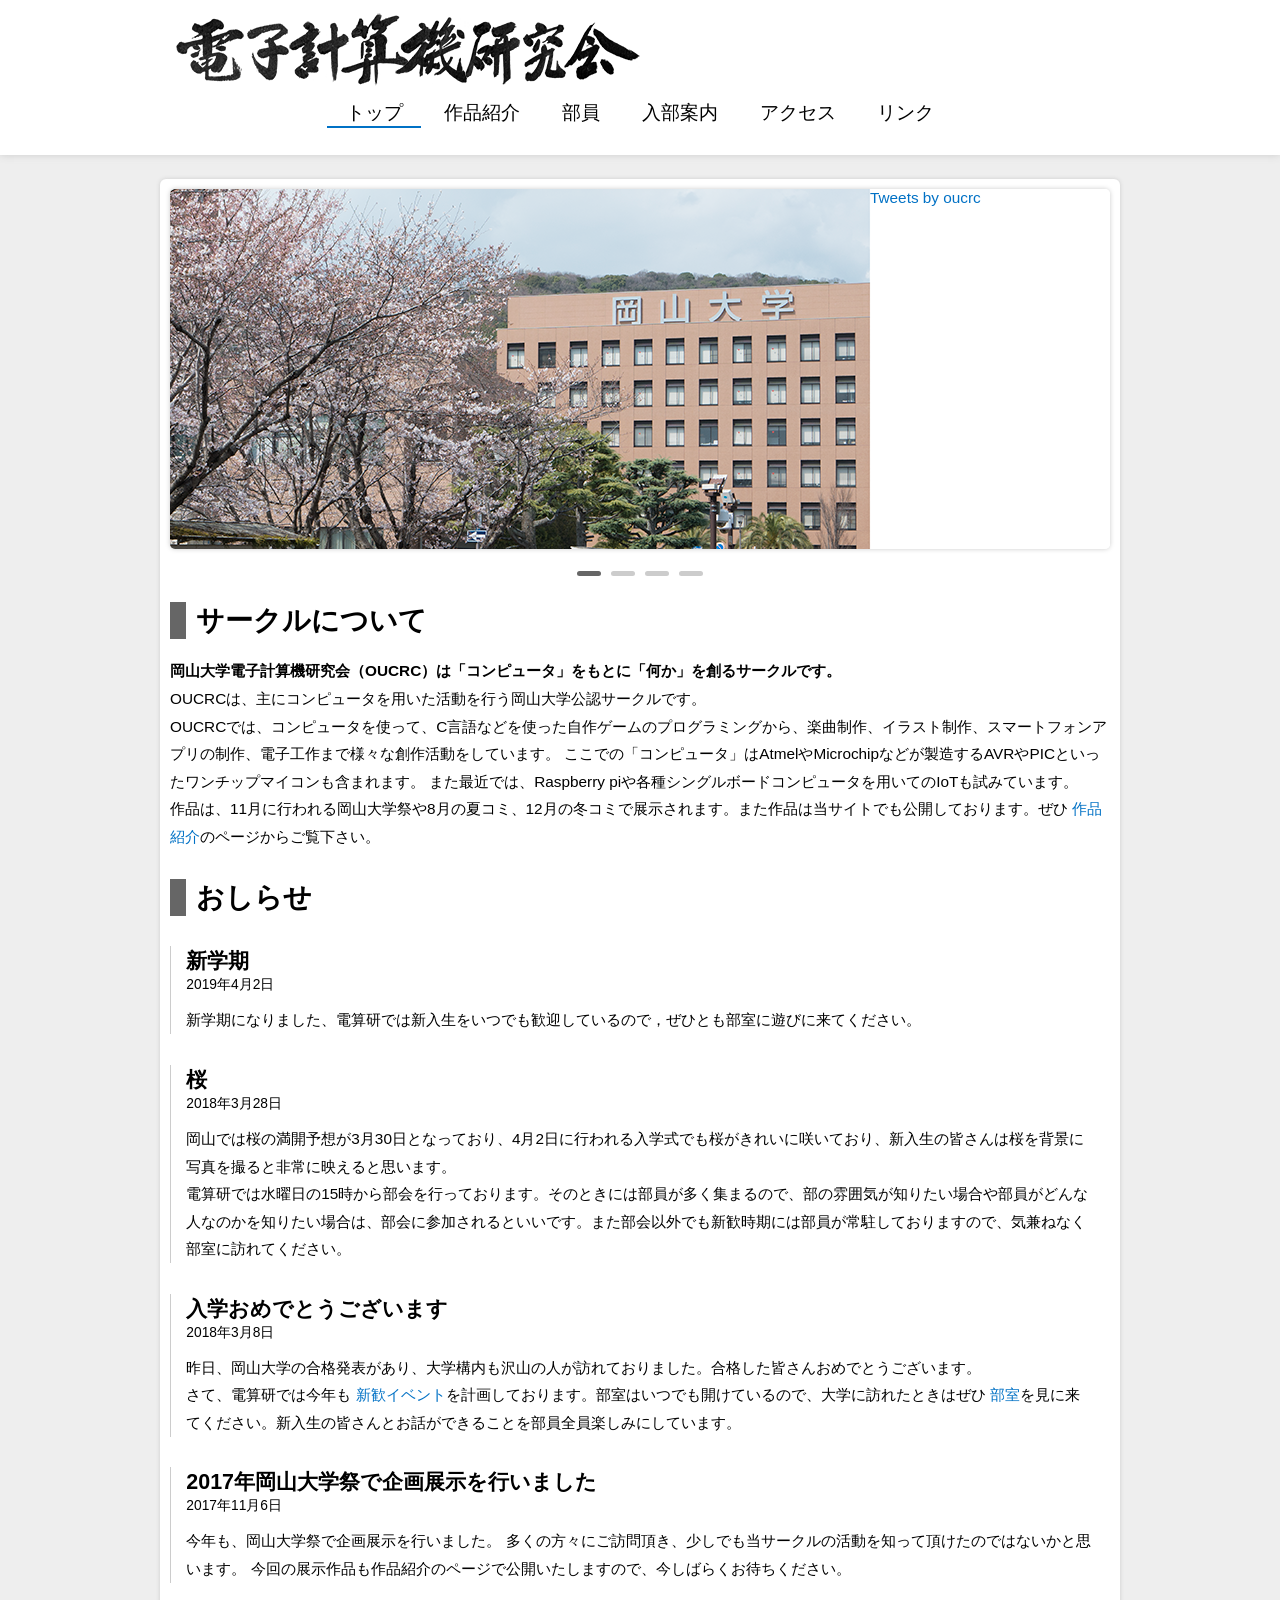
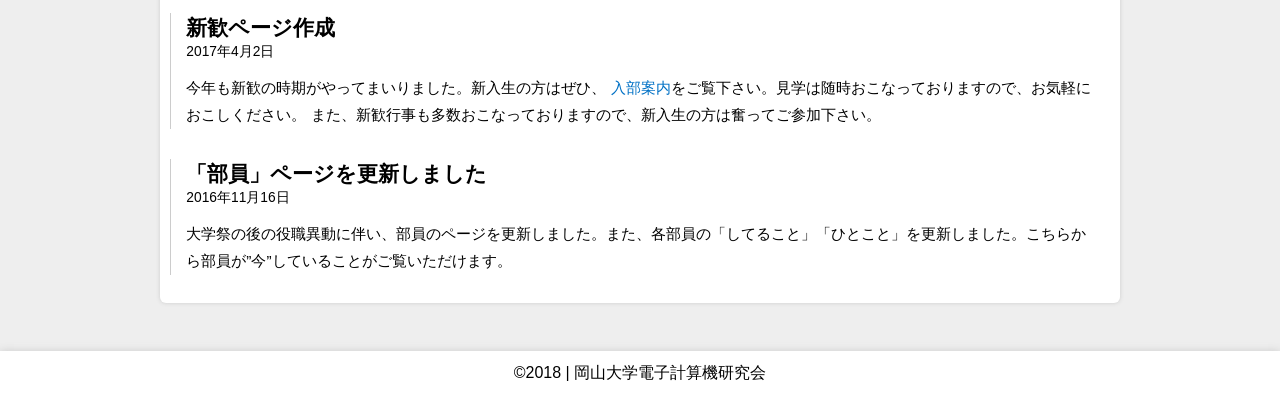
<file: index.html>
<!DOCTYPE html>
<html lang="ja">

<head>
    <title>OUCRC</title>
    <meta charset="utf-8">
    <meta http-equiv="X-UA-Compatible" content="IE=edge,chrome=1">
    <meta name="description" content="岡山大学電子計算機研究会">
    <meta name="keywords" content="OUCRC,電子計算機研究会,岡山大学">
    <!-- Load CSS -->
    <link href="css/normalize.css" rel="stylesheet">
    <link href="css/master.css" rel="stylesheet">
    <link href="css/jquery.bxslider.css" rel="stylesheet">
    <!-- <link href="css/colorbox.css" rel="stylesheet"> -->
    <link href="css/gridsystem.css" rel="stylesheet">
</head>

<body>
    <header class="topmenu clearfix">
        <div class="topnav">
            <div class="circle_logo1">
                <a href="http://oucrc.net">
                    <img src="./img/oucrc_logo2.png" />
                </a>
            </div>
        </div>
        <nav id=mainMenubar>
            <ul>
                <li class="current">
                    <a href="http://oucrc.net">トップ</a>
                </li>
                <li>
                    <a href="./products.html">作品紹介</a>
                </li>
                <!-- <li>
                    <a href="./activity.html">活動記録</a>
                </li> -->
                <li>
                    <a href="./members.html">部員</a>
                </li>
                <li>
                    <a href="./newstudent.html">入部案内</a>
                </li>
                <li>
                    <a href="./map.html">アクセス</a>
                </li>
                <li>
                    <a href="./links.html">リンク</a>
                </li>
            </ul>
        </nav>
    </header>
    <main class="container_16">
        <div class="grid_16 banner_slider clearfix">
            <ul class="slider">
                <li>
                    <img src="./img/slider/newstudent.png" />
                </li>
                <li>
                    <img src="./img/slider/02.png" />
                </li>
                <li>
                    <img src="./img/slider/07.png" />
                </li>
                <li>
                    <img src="./img/slider/05.png" />
                </li>
            </ul>
            <aside class="twitter">
                <a class="twitter-timeline" width="240" height="360" data-theme="dark" href="https://twitter.com/oucrc?ref_src=twsrc%5Etfw">Tweets by oucrc</a>
                <script async src="https://platform.twitter.com/widgets.js" charset="utf-8"></script>
            </aside>
        </div>
        <div class="grid_16 clearfix">
            <section>
                <h1>サークルについて</h1>
                <p>
                    <strong>岡山大学電子計算機研究会（OUCRC）は「コンピュータ」をもとに「何か」を創るサークルです。</strong>
                    <br> OUCRCは、主にコンピュータを用いた活動を行う岡山大学公認サークルです。
                    <br> OUCRCでは、コンピュータを使って、C言語などを使った自作ゲームのプログラミングから、楽曲制作、イラスト制作、スマートフォンアプリの制作、電子工作まで様々な創作活動をしています。 ここでの「コンピュータ」はAtmelやMicrochipなどが製造するAVRやPICといったワンチップマイコンも含まれます。
                    また最近では、Raspberry piや各種シングルボードコンピュータを用いてのIoTも試みています。
                    <br> 作品は、11月に行われる岡山大学祭や8月の夏コミ、12月の冬コミで展示されます。また作品は当サイトでも公開しております。ぜひ
                    <a href="./products.html">作品紹介</a>のページからご覧下さい。
                </p>
            </section>
            <section>
                <h1>おしらせ</h1>
                <article>
                    <header class="top_article">
                        <h1>新学期</h1>
                        <time class="update-time" datetime="2018-04-02">2019年4月2日</time>
                    </header>
                    <p>
                        新学期になりました、電算研では新入生をいつでも歓迎しているので，ぜひとも部室に遊びに来てください。
                    </p>
                </article>
                <article>
                    <header class="top_article">
                        <h1>桜</h1>
                        <time class="update-time" datetime="2018-03-28">2018年3月28日</time>
                    </header>
                    <p>
                        岡山では桜の満開予想が3月30日となっており、4月2日に行われる入学式でも桜がきれいに咲いており、新入生の皆さんは桜を背景に写真を撮ると非常に映えると思います。<br>
                        電算研では水曜日の15時から部会を行っております。そのときには部員が多く集まるので、部の雰囲気が知りたい場合や部員がどんな人なのかを知りたい場合は、部会に参加されるといいです。また部会以外でも新歓時期には部員が常駐しておりますので、気兼ねなく部室に訪れてください。
                    </p>
                </article>
                <article>
                    <header class="top_article">
                        <h1>入学おめでとうございます</h1>
                        <time class="update-time" datetime="2018-03-08">2018年3月8日</time>
                    </header>
                    <p>
                        昨日、岡山大学の合格発表があり、大学構内も沢山の人が訪れておりました。合格した皆さんおめでとうございます。
                        <br> さて、電算研では今年も
                        <a href="./newstudent.html">新歓イベント</a>を計画しております。部室はいつでも開けているので、大学に訪れたときはぜひ
                        <a href="./map.html">部室</a>を見に来てください。新入生の皆さんとお話ができることを部員全員楽しみにしています。
                    </p>
                </article>
                <article>
                    <header class="top_article">
                        <h1>
                            <a href="./products.html">2017年岡山大学祭で企画展示を行いました</a>
                        </h1>
                        <time class="update-time" datetime="2017-11-7">2017年11月6日</time>
                    </header>
                    <p>
                        今年も、岡山大学祭で企画展示を行いました。 多くの方々にご訪問頂き、少しでも当サークルの活動を知って頂けたのではないかと思います。 今回の展示作品も作品紹介のページで公開いたしますので、今しばらくお待ちください。
                    </p>
                </article>
                <article>
                    <header class="top_article">
                        <h1>新歓ページ作成</h1>
                        <time class="update-time" datetime="2017-04-02">2017年4月2日</time>
                    </header>
                    <p>
                        今年も新歓の時期がやってまいりました。新入生の方はぜひ、
                        <a href="./newstudent.html">入部案内</a>をご覧下さい。見学は随時おこなっておりますので、お気軽におこしください。 また、新歓行事も多数おこなっておりますので、新入生の方は奮ってご参加下さい。
                    </p>
                </article>
                <article>
                    <header class="top_article">
                        <h1>
                            <a href="./members.html">「部員」ページを更新しました</a>
                        </h1>
                        <time class="update-time" datetime="2016-11-16">2016年11月16日</time>
                    </header>
                    <p>
                        大学祭の後の役職異動に伴い、部員のページを更新しました。また、各部員の「してること」「ひとこと」を更新しました。こちらから部員が”今”していることがご覧いただけます。
                    </p>
                </article>
            </section>
        </div>
    </main>

    <footer>
        <div class="footer_menu">
            <div class="footer_nav">
                <small>©2018 |
                    <a href="mailto:webmaster@oucrc.net">岡山大学電子計算機研究会</a>
                </small>
            </div>
        </div>
    </footer>

    <!-- Load jquery -->
    <script src="js/jquery/jquery-1.11.3.min.js"></script>
    <script src="js/lavalamp-0.2.0/jquery.easing.min.js"></script>
    <script src="js/lavalamp-0.2.0/jquery.lavalamp.min.js"></script>
    <script src="js/lavalamp-0.2.0/lavalamp_define.js"></script>
    <script src="js/bxslider/jquery.bxslider.min.js"></script>
    <script src="js/bxslider/bxslider_define.js"></script>
    <script src="js/easing/jquery.easing.1.3.js"></script>
    <!-- Load Font -->
    <script type="text/javascript" src="//typesquare.com/accessor/script/typesquare.js?4E7F3s69yuc%3D&fadein=0" charset="utf-8"></script>
</body>

</html>
</file>
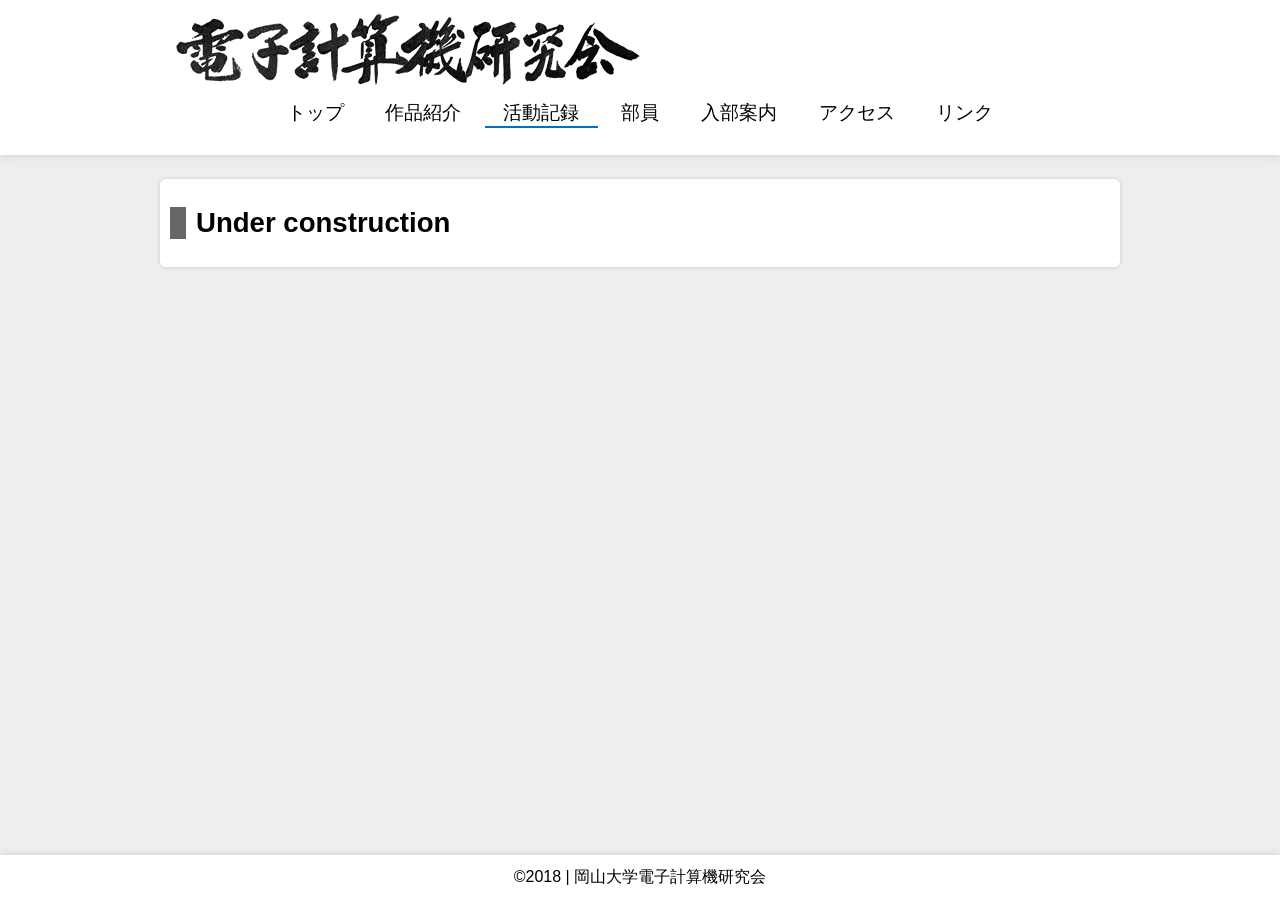
<file: activity.html>
<!DOCTYPE html>
<html lang="ja">

<head>
    <title>OUCRC</title>
    <meta charset="utf-8">
    <meta http-equiv="X-UA-Compatible" content="IE=edge,chrome=1">
    <meta name="description" content="岡山大学電子計算機研究会">
    <meta name="keywords" content="OUCRC,電子計算機研究会,岡山大学">
    <!-- Load CSS -->
    <link href="css/normalize.css" rel="stylesheet">
    <link href="css/master.css" rel="stylesheet">
    <!-- <link href="css/jquery.bxslider.css" rel="stylesheet"> -->
    <link href="css/colorbox.css" rel="stylesheet">
    <link href="css/gridsystem.css" rel="stylesheet">
</head>

<body>
    <header class="topmenu clearfix">
        <div class="topnav">
            <div class="circle_logo1">
                <a href="http://oucrc.net">
                    <img src="./img/oucrc_logo2.png" />
                </a>
            </div>
        </div>
        <nav id=mainMenubar>
            <ul>
                <li>
                    <a href="http://oucrc.net">トップ</a>
                </li>
                <li>
                    <a href="./products.html">作品紹介</a>
                </li>
                <li class="current">
                    <a href="./activity.html">活動記録</a>
                </li>
                <li>
                    <a href="./members.html">部員</a>
                </li>
                <li>
                    <a href="./newstudent.html">入部案内</a>
                </li>
                <li>
                    <a href="./map.html">アクセス</a>
                </li>
                <li>
                    <a href="./links.html">リンク</a>
                </li>
            </ul>
        </nav>
    </header>

    <main class="container_16">
        <div class="grid_16 clearfix">
            <section>
                <h1>Under construction</h1>
            </section>
        </div>
    </main>

    <footer>
        <div class="footer_menu">
            <div class="footer_nav">
                <small>©2018 |
                    <a href="mailto:webmaster@oucrc.net">岡山大学電子計算機研究会</a>
                </small>
            </div>
        </div>
    </footer>

    <!-- Load jquery -->
    <script src="js/jquery/jquery-1.11.3.min.js"></script>
    <script src="js/lavalamp-0.2.0/jquery.easing.min.js"></script>
    <script src="js/lavalamp-0.2.0/jquery.lavalamp.min.js"></script>
    <script src="js/lavalamp-0.2.0/lavalamp_define.js"></script>
    <!-- Load Font -->
    <script type="text/javascript" src="//typesquare.com/accessor/script/typesquare.js?4E7F3s69yuc%3D&fadein=0" charset="utf-8"></script>
</body>

</html>
</file>
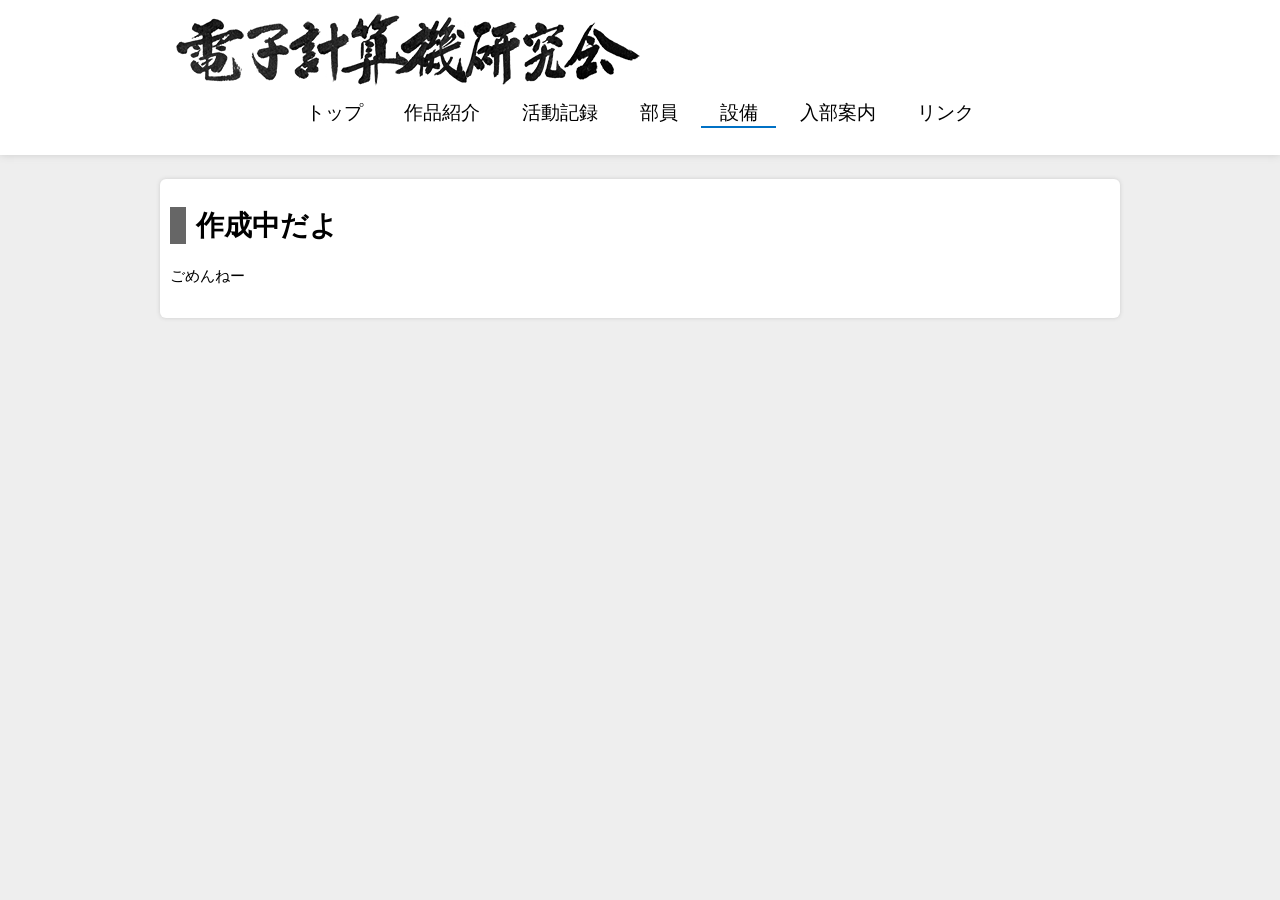
<file: equipment.html>
<!DOCTYPE html>
<html lang="ja">

    <head>
        <title>OUCRC</title>
        <meta charset="utf-8">
        <meta http-equiv="X-UA-Compatible" content="IE=edge,chrome=1">
        <meta name="description" content="電子計算機研究会">
        <meta name="keywords" content="OUCRC,電子計算機研究会,岡山大学">
        <meta name="viewport" content="width=device-width, initial-scale=1">
        <link rel="shortcut icon" href="/favicon.ico">
        <!-- Load CSS -->
        <link href="css/normalize.css" rel="stylesheet">
        <link href="css/master.css" rel="stylesheet">
        <!-- <link href="css/jquery.bxslider.css" rel="stylesheet"> -->
        <link href="css/colorbox.css" rel="stylesheet">
        <link href="css/gridsystem.css" rel="stylesheet">
        <!-- Load jquery -->
        <script src="js/jquery/jquery-1.11.3.min.js"></script>
        <!-- <script src="js/jquery/jquery-1.8.3.min.js"></script> -->
        <script src="js/lavalamp-0.2.0/jquery.easing.min.js"></script>
        <script src="js/lavalamp-0.2.0/jquery.lavalamp.min.js"></script>
        <script src="js/lavalamp-0.2.0/lavalamp_define.js"></script>
        <!-- <script src="js/bxslider/jquery.bxslider.min.js"></script> -->
        <!-- <script src="js/bxslider/bxslider_define.js"></script> -->
        <script src="js/colorbox/jquery.colorbox-min.js"></script>
        <!--[if lt IE 9]>
        <script src="js/html5shiv/html5shiv.js"></script>
        <script src="http://ie7-js.googlecode.com/svn/version/2.1(beta4)/IE9.js"></script>
        <script src="http://css3-mediaqueries-js.googlecode.com/svn/trunk/css3-mediaqueries.js"></script>
        <![endif]-->
        <!-- Load Font -->
        <link href="https://fonts.googleapis.com/css?family=Roboto" rel="stylesheet">
        <link href="https://fonts.googleapis.com/css?family=Raleway" rel="stylesheet">
    </head>

    <body>
        <header class="topmenu clearfix">
            <div class="topnav">
                <div class="circle_logo1">
                    <a href="./index.html"><img src="./img/oucrc_logo2.png" /></a>
                </div>
            </div>
            <nav id=mainMenubar>
                <ul>
                    <li><a href="./index.html">トップ</a></li>
                    <li><a href="./products.html">作品紹介</a></li>
                    <li><a href="./activity.html">活動記録</a></li>
                    <li><a href="./members.html">部員</a></li>
                    <li class="current"><a href="./equipment.html">設備</a></li>
                    <li><a href="./newstudent.html">入部案内</a></li>
                    <li><a href="./links.html">リンク</a></li>
                </ul>
            </nav>
        </header>

        <main class="container_16">
            <div class="grid_16 clearfix">
                <section>
                    <h1>作成中だよ</h1>
                    <p>
                        ごめんねー
                    </p>
                </section>
            </div>
        </main>

        <footer>
        </footer>
    </body>
</html>
</file>
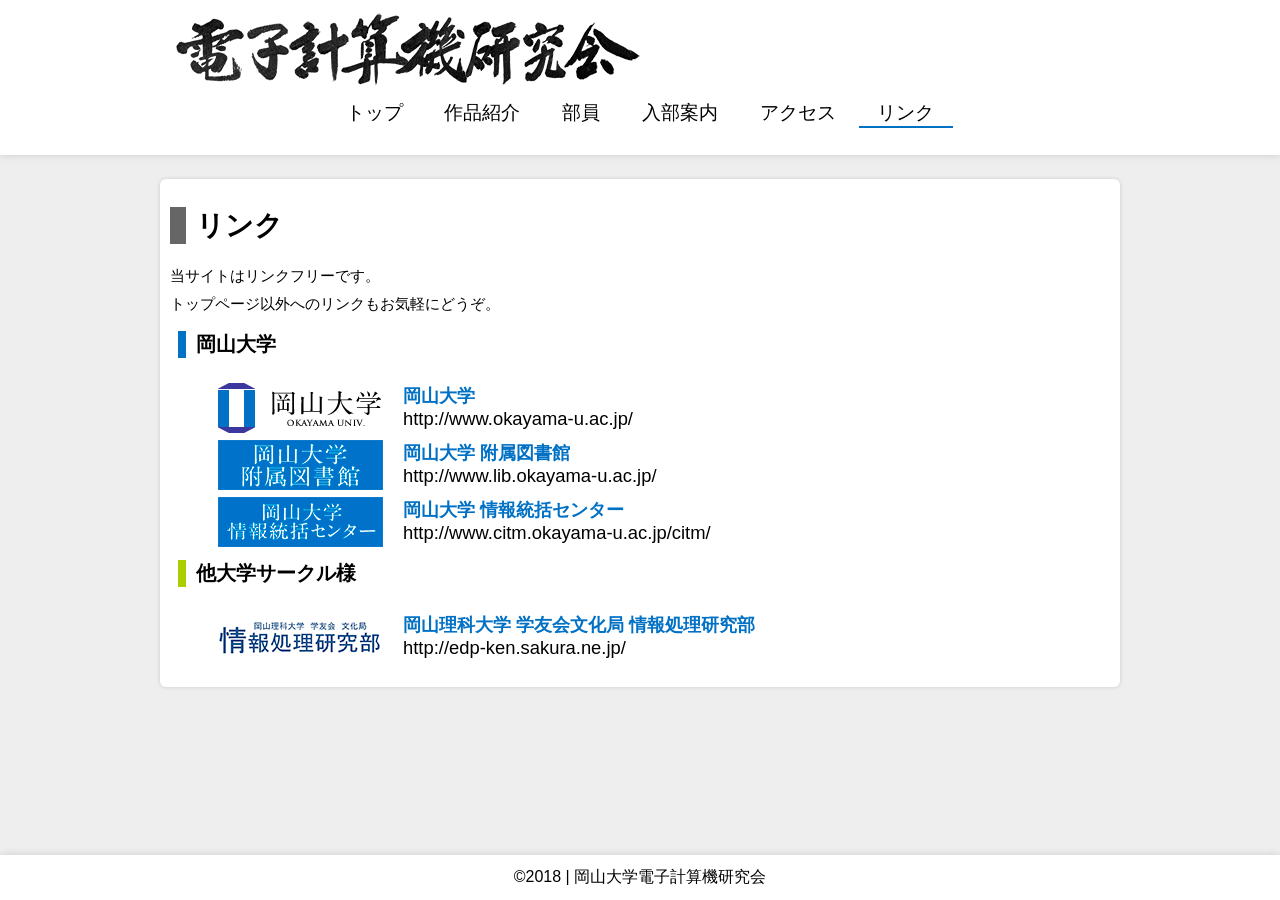
<file: links.html>
<!DOCTYPE html>
<html lang="ja">

<head>
    <title>OUCRC</title>
    <meta charset="utf-8">
    <meta http-equiv="X-UA-Compatible" content="IE=edge,chrome=1">
    <meta name="description" content="岡山大学電子計算機研究会">
    <meta name="keywords" content="OUCRC,電子計算機研究会,岡山大学">
    <!-- Load CSS -->
    <link href="css/normalize.css" rel="stylesheet">
    <link href="css/master.css" rel="stylesheet">
    <!-- <link href="css/jquery.bxslider.css" rel="stylesheet"> -->
    <link href="css/colorbox.css" rel="stylesheet">
    <link href="css/gridsystem.css" rel="stylesheet">
</head>

<body>
    <header class="topmenu clearfix">
        <div class="topnav">
            <div class="circle_logo1">
                <a href="http://oucrc.net">
                    <img src="./img/oucrc_logo2.png" />
                </a>
            </div>
        </div>
        <nav id=mainMenubar>
            <ul>
                <li>
                    <a href="http://oucrc.net">トップ</a>
                </li>
                <li>
                    <a href="./products.html">作品紹介</a>
                </li>
                <!-- <li>
                    <a href="./activity.html">活動記録</a>
                </li> -->
                <li>
                    <a href="./members.html">部員</a>
                </li>
                <li>
                    <a href="./newstudent.html">入部案内</a>
                </li>
                <li>
                    <a href="./map.html">アクセス</a>
                </li>
                <li class="current">
                    <a href="./links.html">リンク</a>
                </li>
            </ul>
        </nav>
    </header>

    <main class="container_16">
        <div class="grid_16 clearfix">
            <section class="linkpage">
                <h1>リンク</h1>
                <p>
                    当サイトはリンクフリーです。
                    <br> トップページ以外へのリンクもお気軽にどうぞ。
                </p>
                <section>
                    <h1 class="okayama_univ">岡山大学</h1>
                    <ul>
                        <li class="thumb">
                            <a href="http://www.okayama-u.ac.jp/" target="_blank">
                                <img src="./img/logo/okayama_univ.gif" alt="okayama_univ"></img>
                            </a>
                            <a href="http://www.okayama-u.ac.jp/" target="_blank">
                                <strong>岡山大学</strong>
                            </a>
                            <br>
                            <small>http://www.okayama-u.ac.jp/</small>
                        </li>
                        <li class="thumb">
                            <a href="http://www.lib.okayama-u.ac.jp/" target="_blank">
                                <img src="./img/logo/okayama_univ_libraries.png" alt="okayama_univ_libraries"></img>
                            </a>
                            <a href="http://www.lib.okayama-u.ac.jp/" target="_blank">
                                <strong>岡山大学 附属図書館</strong>
                            </a>
                            <br>
                            <small>http://www.lib.okayama-u.ac.jp/</small>
                        </li>
                        <li class="thumb">
                            <a href="http://www.citm.okayama-u.ac.jp/citm/" target="_blank">
                                <img src="./img/logo/okayama_univ_information.png" alt="okayama_univ_information"></img>
                            </a>
                            <a href="http://www.citm.okayama-u.ac.jp/citm/" target="_blank">
                                <strong>岡山大学 情報統括センター</strong>
                            </a>
                            <br>
                            <small>http://www.citm.okayama-u.ac.jp/citm/</small>
                        </li>
                        <ul>
                </section>
                <section>
                    <h1 class="okayama_univ_of_science">他大学サークル様</h1>
                    <ul>
                        <li class="thumb">
                            <a href="http://edp-ken.sakura.ne.jp/" target="_blank">
                                <img src="./img/logo/okayama_univ_of_science_edp.jpg" alt="okayama_univ_of_science_edp"></img>
                            </a>
                            <a href="http://edp-ken.sakura.ne.jp/" target="_blank">
                                <strong>岡山理科大学 学友会文化局 情報処理研究部</strong>
                            </a>
                            <br>
                            <small>http://edp-ken.sakura.ne.jp/</small>
                        </li>
                        <ul>
                </section>
            </section>
        </div>
    </main>

    <footer>
        <div class="footer_menu">
            <div class="footer_nav">
                <small>©2018 |
                    <a href="mailto:webmaster@oucrc.net">岡山大学電子計算機研究会</a>
                </small>
            </div>
        </div>
    </footer>

    <!-- Load jquery -->
    <script src="js/jquery/jquery-1.11.3.min.js"></script>
    <script src="js/lavalamp-0.2.0/jquery.easing.min.js"></script>
    <script src="js/lavalamp-0.2.0/jquery.lavalamp.min.js"></script>
    <script src="js/lavalamp-0.2.0/lavalamp_define.js"></script>
    <script src="js/easing/jquery.easing.1.3.js"></script>
    <!-- Load Font -->
    <script type="text/javascript" src="//typesquare.com/accessor/script/typesquare.js?4E7F3s69yuc%3D&fadein=0" charset="utf-8"></script>
</body>

</html>
</file>
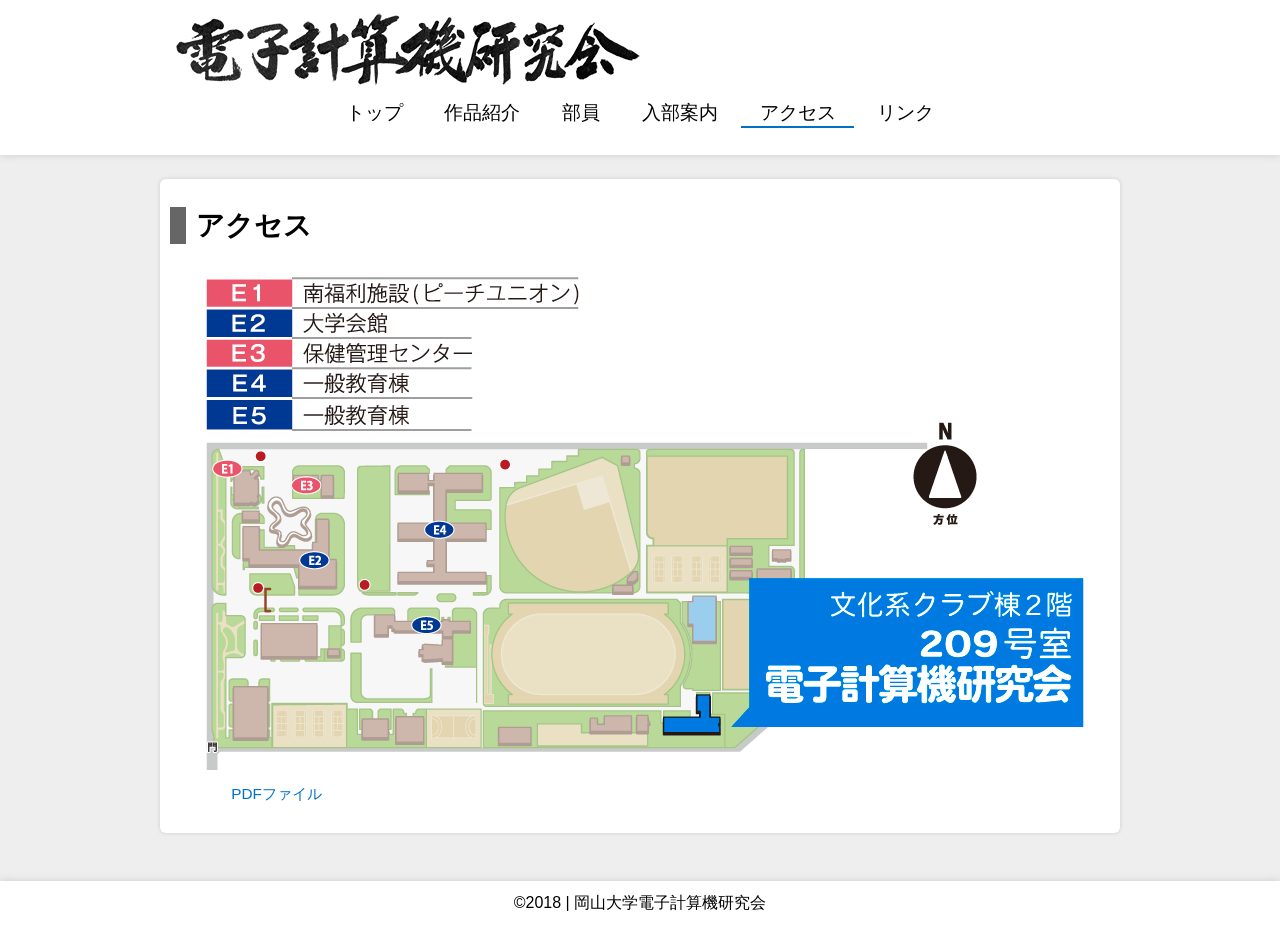
<file: map.html>
<!DOCTYPE html>
<html lang="ja">

<head>
    <title>OUCRC</title>
    <meta charset="utf-8">
    <meta http-equiv="X-UA-Compatible" content="IE=edge,chrome=1">
    <meta name="description" content="岡山大学電子計算機研究会">
    <meta name="keywords" content="OUCRC,電子計算機研究会,岡山大学">
    <!-- Load CSS -->
    <link href="css/normalize.css" rel="stylesheet">
    <link href="css/master.css" rel="stylesheet">
    <!-- <link href="css/jquery.bxslider.css" rel="stylesheet"> -->
    <link href="css/colorbox.css" rel="stylesheet">
    <link href="css/gridsystem.css" rel="stylesheet">
</head>

<body>
    <header class="topmenu clearfix">
        <div class="topnav">
            <div class="circle_logo1">
                <a href="http://oucrc.net">
                    <img src="./img/oucrc_logo2.png" />
                </a>
            </div>
        </div>
        <nav id=mainMenubar>
            <ul>
                <li>
                    <a href="http://oucrc.net">トップ</a>
                </li>
                <li>
                    <a href="./products.html">作品紹介</a>
                </li>
                <!-- <li>
                    <a href="./activity.html">活動記録</a>
                </li> -->
                <li>
                    <a href="./members.html">部員</a>
                </li>
                <li>
                    <a href="./newstudent.html">入部案内</a>
                </li>
                <li class="current">
                    <a href="./map.html">アクセス</a>
                </li>
                <li>
                    <a href="./links.html">リンク</a>
                </li>
            </ul>
        </nav>
    </header>

    <main class="container_16">
        <div class="grid_16 clearfix">
            <section>
                <h1>アクセス</h1>
                <a href="./img/map.png">
                    <img src="./img/map_thumb.png" alt="map" />
                </a>
                <a href="./img/map.pdf" class="map_pdf">PDFファイル</a>
            </section>
        </div>
    </main>

    <footer>
        <div class="footer_menu">
            <div class="footer_nav">
                <small>©2018 |
                    <a href="mailto:webmaster@oucrc.net">岡山大学電子計算機研究会</a>
                </small>
            </div>
        </div>
    </footer>

    <!-- Load jquery -->
    <script src="js/jquery/jquery-1.11.3.min.js"></script>
    <script src="js/lavalamp-0.2.0/jquery.easing.min.js"></script>
    <script src="js/lavalamp-0.2.0/jquery.lavalamp.min.js"></script>
    <script src="js/lavalamp-0.2.0/lavalamp_define.js"></script>
    <!-- Load Font -->
    <script type="text/javascript" src="//typesquare.com/accessor/script/typesquare.js?4E7F3s69yuc%3D" charset="utf-8"></script>
</body>

</html>
</file>
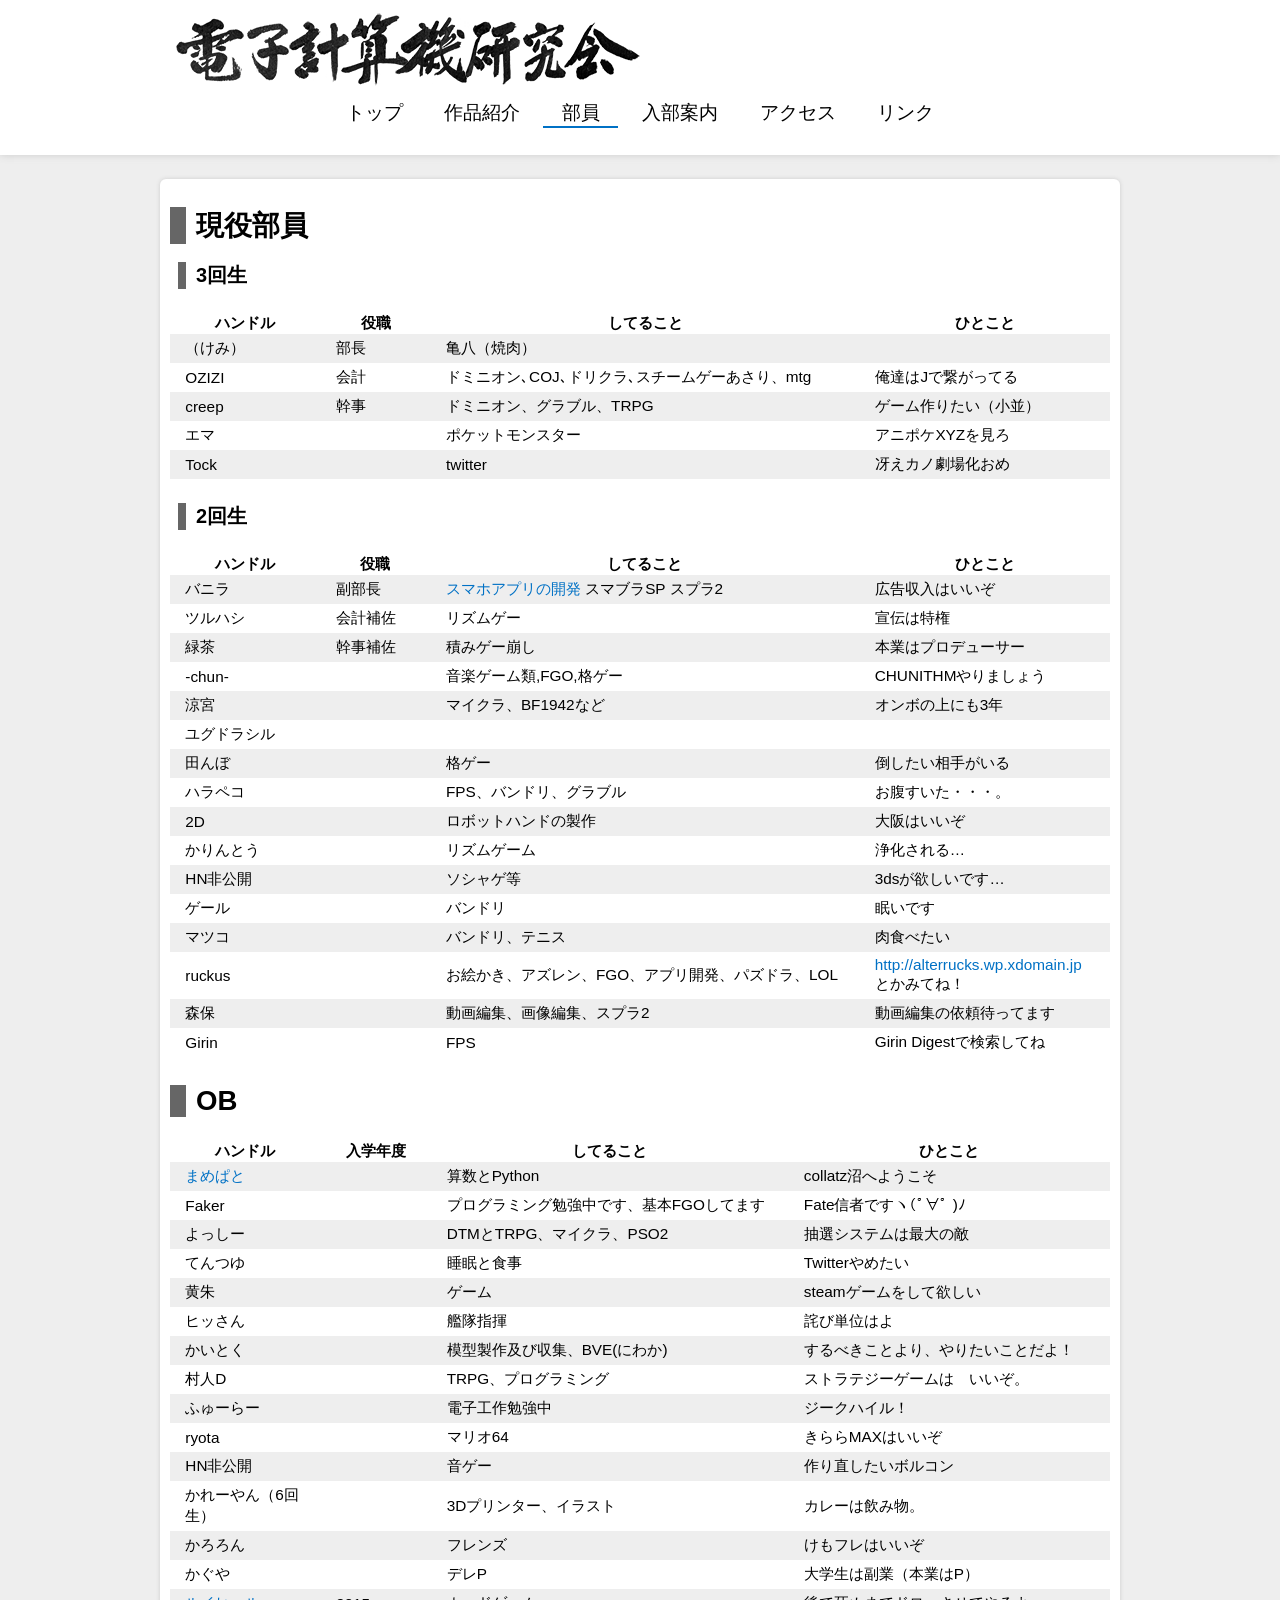
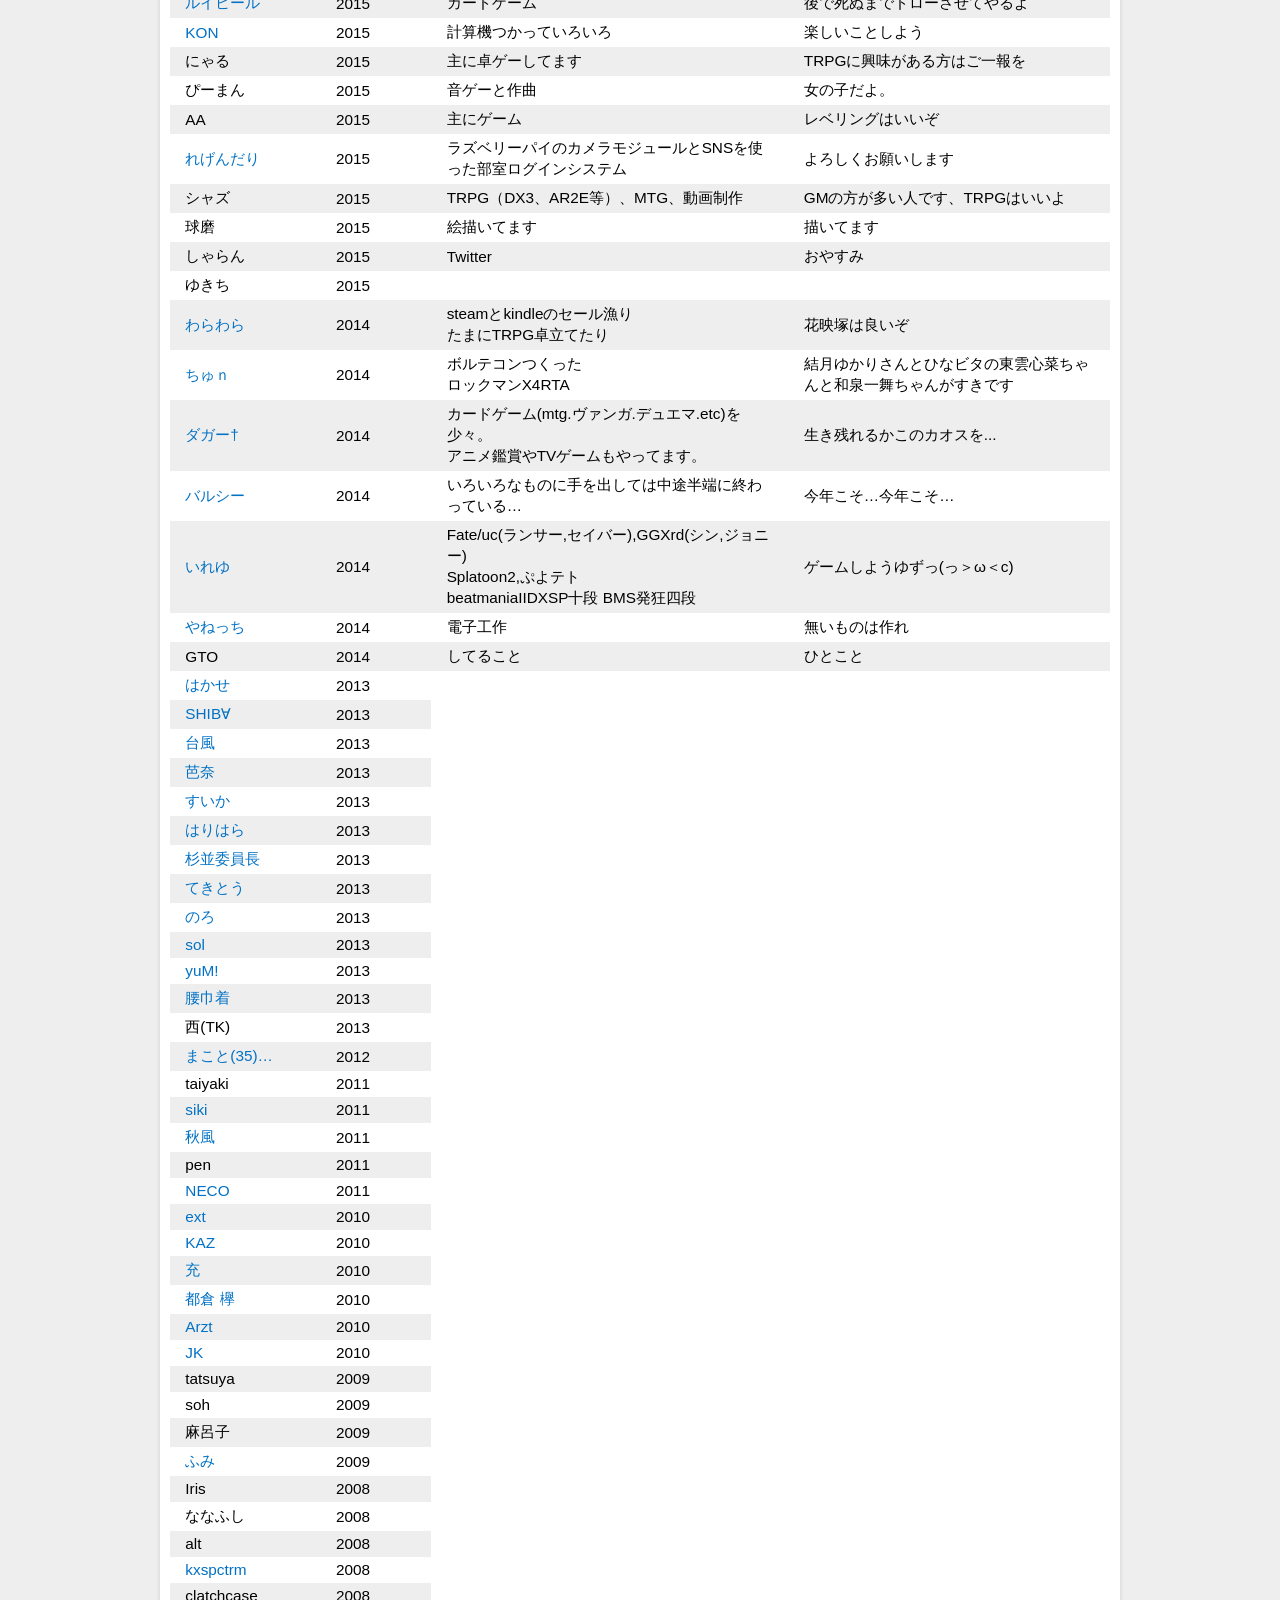
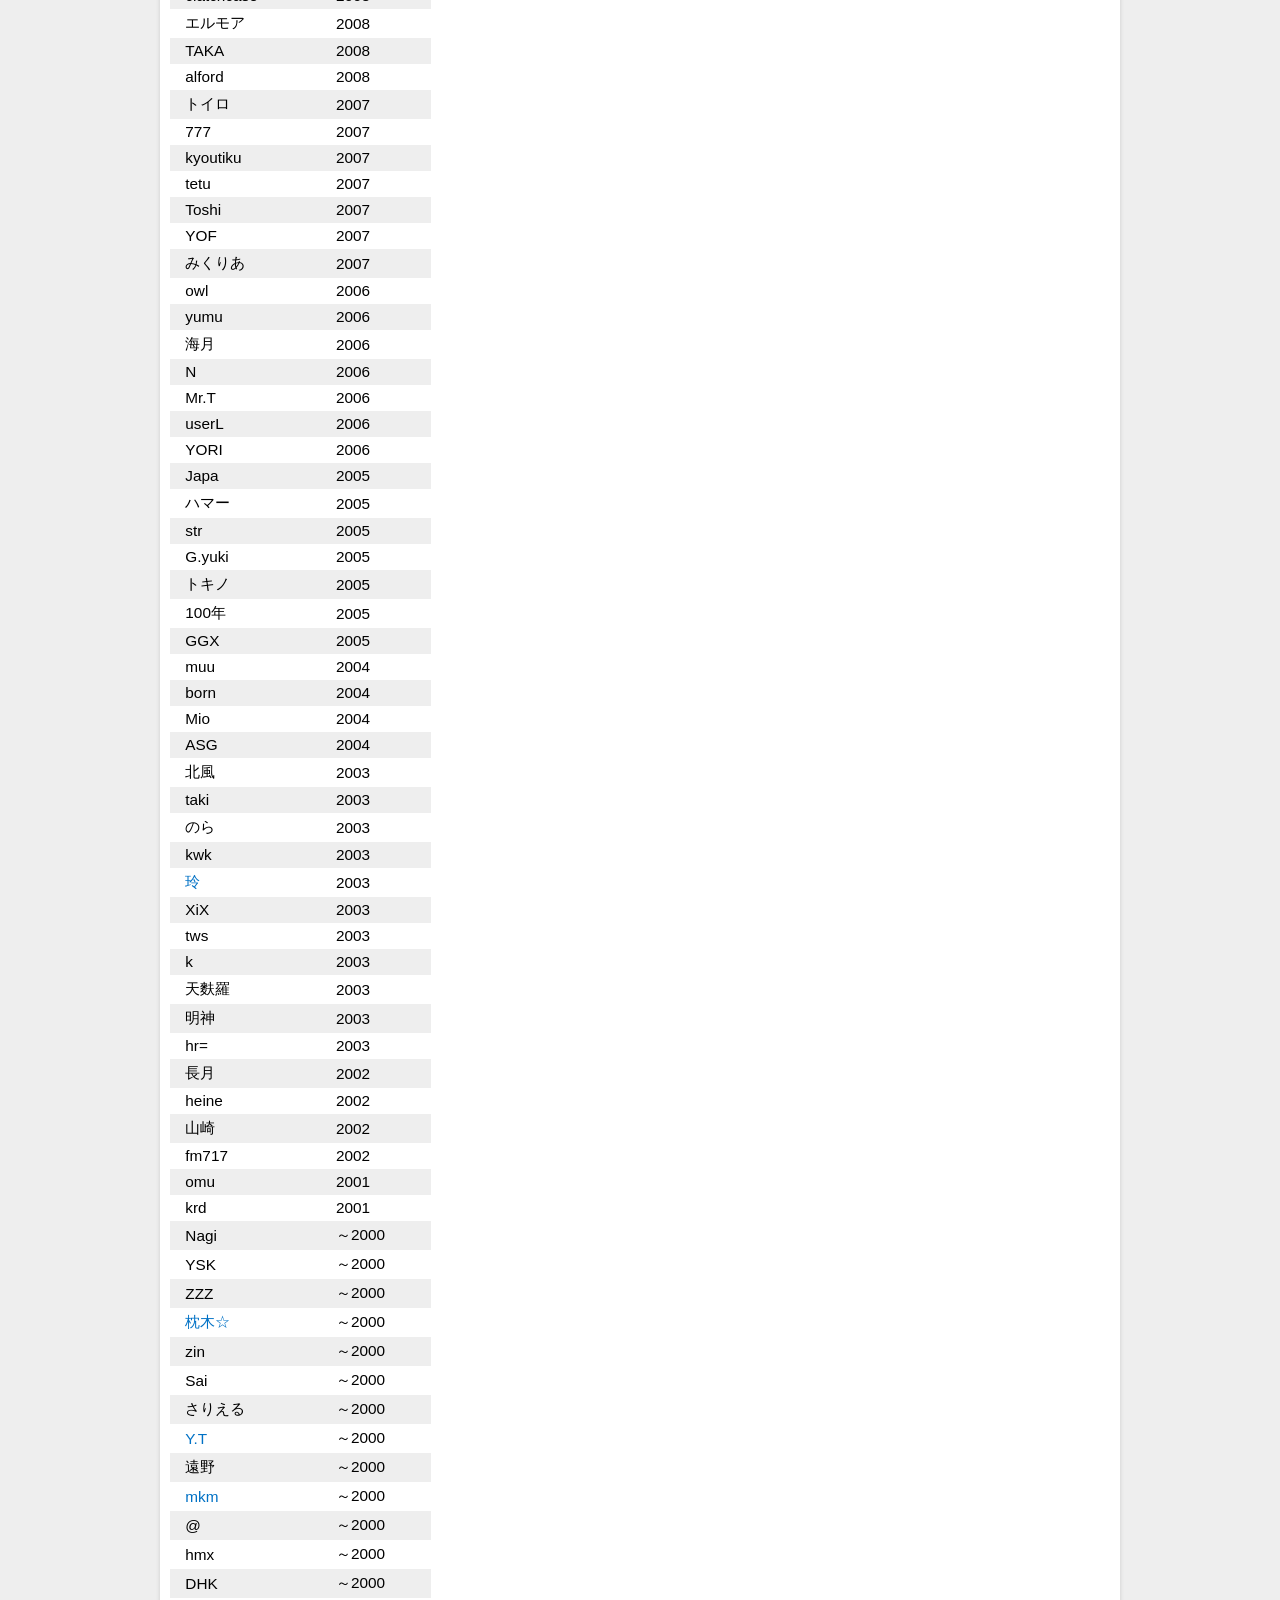
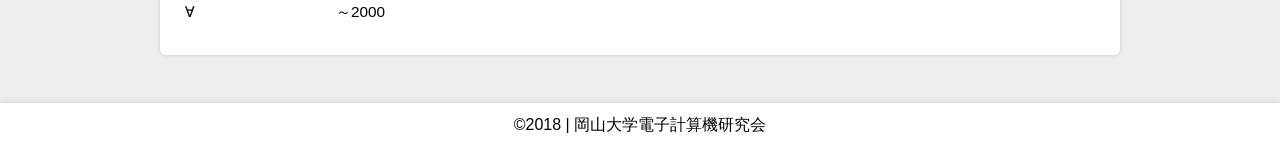
<file: members.html>
<!DOCTYPE html>
<html lang="ja">

<head>
    <title>OUCRC</title>
    <meta charset="utf-8">
    <meta http-equiv="X-UA-Compatible" content="IE=edge,chrome=1">
    <meta name="description" content="岡山大学電子計算機研究会">
    <meta name="keywords" content="OUCRC,電子計算機研究会,岡山大学">
    <!-- Load CSS -->
    <link href="css/normalize.css" rel="stylesheet">
    <link href="css/master.css" rel="stylesheet">
    <!-- <link href="css/jquery.bxslider.css" rel="stylesheet"> -->
    <link href="css/colorbox.css" rel="stylesheet">
    <link href="css/gridsystem.css" rel="stylesheet">
</head>

<body>
    <header class="topmenu clearfix">
        <div class="topnav">
            <div class="circle_logo1">
                <a href="http://oucrc.net">
                    <img src="./img/oucrc_logo2.png" />
                </a>
            </div>
        </div>
        <nav id=mainMenubar>
            <ul>
                <li>
                    <a href="http://oucrc.net">トップ</a>
                </li>
                <li>
                    <a href="./products.html">作品紹介</a>
                </li>
                <!-- <li>
                    <a href="./activity.html">活動記録</a>
                </li> -->
                <li class="current">
                    <a href="./members.html">部員</a>
                </li>
                <li>
                    <a href="./newstudent.html">入部案内</a>
                </li>
                <li>
                    <a href="./map.html">アクセス</a>
                </li>
                <li>
                    <a href="./links.html">リンク</a>
                </li>
            </ul>
        </nav>
    </header>

    <main class="container_16">
        <div class="grid_16 clearfix">
        <!--<div class="grid_16 whitefix">-->
            <section>
                <h1>現役部員</h1>
                <div id="active_member">
                    <section>
                        <h1>3回生</h1>
                        <table>
                            <thead>
                                <tr>
                                    <th>ハンドル</th>
                                    <th>役職</th>
                                    <th>してること</th>
                                    <th>ひとこと</th>
                                </tr>
                            
                            </thead>
                            <tbody>
                            	 <tr>
                                    <td>（けみ）</td>
                                    <td>部長</td>
                                    <td>亀八（焼肉）</td>
                                    <td></td>
                                </tr>
                                <tr>
                                    <td>OZIZI</td>
                                    <td>会計</td>
                                    <td>ドミニオン､COJ､ドリクラ､スチームゲーあさり、mtg</td>
                                    <td>俺達はJで繋がってる</td>
                                </tr>
                                <tr>
                                    <td>creep</td>
                                    <td>幹事</td>
                                    <td>ドミニオン、グラブル、TRPG</td>
                                    <td>ゲーム作りたい（小並）</td>
                                </tr>
                                <tr>
                                    <td>エマ</td>
                                    <td></td>
                                    <td>ポケットモンスター</td>
                                    <td>アニポケXYZを見ろ</td>
                                </tr>
                                <tr>
                                    <td>Tock</td>
                                    <td></td>
                                    <td>twitter</td>
                                    <td>冴えカノ劇場化おめ</td>
                                </tr>
                                
                            </tbody>
                        </table>
                    </section>
                    <section>
                        <h1>2回生</h1>
                            <table>
                                <thead>
                                    <tr>
                                        <th>ハンドル</th>
                                        <th>役職</th>
                                        <th>してること</th>
                                        <th>ひとこと</th>
                                    </tr>
                                </thead>
                                <tbody>
                                    <tr>
                                        <td>バニラ</td>
                                        <td>副部長</td>
                                        <td><a href="https://play.google.com/store/apps/details?id=jp.gr.java_conf.foobar.testmaker.service" target="_blank">スマホアプリの開発</a> スマブラSP スプラ2</td>
                                        <td>広告収入はいいぞ</td>
                                    </tr>
                                    <tr>
                                        <td>ツルハシ</td>
                                        <td>会計補佐</td>
                                        <td>リズムゲー</td>
                                        <td>宣伝は特権</td>
                                    </tr>
                                    <tr>
                                        <td>緑茶</td>
                                        <td>幹事補佐</td>
                                        <td>積みゲー崩し</td>
                                        <td>本業はプロデューサー</td>
                                    </tr>
                                    <tr>
                                        <td>-chun-</td>
                                        <td></td>
                                        <td>音楽ゲーム類,FGO,格ゲー</td>
                                        <td>CHUNITHMやりましょう</td>
                                    </tr>
                                    <tr>
                                        <td>涼宮</td>
                                        <td></td>
                                        <td>マイクラ、BF1942など</td>
                                        <td>オンボの上にも3年</td>
                                    </tr>
                                    <tr>
                                        <td>ユグドラシル</td>
                                        <td></td>
                                        <td></td>
                                        <td></td>
                                    </tr>
                                    <tr>
                                        <td>田んぼ</td>
                                        <td></td>
                                        <td>格ゲー</td>
                                        <td>倒したい相手がいる</td>
                                    </tr>
                                    <tr>
                                        <td>ハラペコ</td>
                                        <td></td>
                                        <td>FPS、バンドリ、グラブル</td>
                                        <td>お腹すいた・・・。</td>
                                    </tr>
                                    <tr>
                                        <td>2D</td>
                                        <td></td>
                                        <td>ロボットハンドの製作</td>
                                        <td>大阪はいいぞ</td>
                                    </tr>
                                    <tr>
                                        <td>かりんとう</td>
                                        <td></td>
                                        <td>リズムゲーム</td>
                                        <td>浄化される…</td>
                                    </tr>
                                    <tr>
                                        <td>HN非公開</td>
                                        <td></td>
                                        <td>ソシャゲ等</td>
                                        <td>3dsが欲しいです…</td>
                                    </tr>
                                    <tr>
                                        <td>ゲール</td>
                                        <td></td>
                                        <td>バンドリ</td>
                                        <td>眠いです</td>
                                    </tr>
                                    <tr>
                                        <td>マツコ</td>
                                        <td></td>
                                        <td>バンドリ、テニス</td>
                                        <td>肉食べたい</td>
                                    </tr>
                                    <tr>
                                        <td>ruckus</td>
                                        <td></td>
                                        <td>お絵かき、アズレン、FGO、アプリ開発、パズドラ、LOL</td>
                                        <td> <a href="http://alterrucks.wp.xdomain.jp" target="_blank">http://alterrucks.wp.xdomain.jp</a> とかみてね！</td>
                                    </tr>
                                    <tr>
                                        <td>森保</td>
                                        <td></td>
                                        <td>動画編集、画像編集、スプラ2</td>
                                        <td>動画編集の依頼待ってます</td>
                                    </tr>
                                    <tr>
                                        <td>Girin</td>
                                        <td></td>
                                        <td>FPS</td>
                                        <td>Girin Digestで検索してね</td>
                                    </tr>
                                </tbody>
                            </table>
                        </section>
                        </div>
                </section>
            <section>
                <h1>OB</h1>
                <div id="ob">
                    <table>
                        <thead>
                            <tr>
                                <th>ハンドル</th>
                                <th>入学年度</th>
                                <th>してること</th>
                                <th>ひとこと</th>
                            </tr>
                        </thead>
                        <tbody>
                        	<tr>
                                    <td>
                                        <a href="https://twitter.com/mame_pato0514" target="_blank">まめぱと</a>
                                    </td>
                                    <td></td>
                                    <td>算数とPython</td>
                                    <td>collatz沼へようこそ</td>
                                </tr>
                                <tr>
                                    <td>Faker</td>
                                    <td></td>
                                    <td>プログラミング勉強中です、基本FGOしてます</td>
                                    <td>Fate信者ですヽ(ﾟ∀ﾟ )ﾉ</td>
                                </tr>
                                <tr>
                                    <td>よっしー</td>
                                    <td></td>
                                    <td>DTMとTRPG、マイクラ、PSO2</td>
                                    <td>抽選システムは最大の敵</td>
                                </tr>
                                <tr>
                                    <td>てんつゆ</td>
                                    <td></td>
                                    <td>睡眠と食事</td>
                                    <td>Twitterやめたい</td>
                                </tr>
                                <tr>
                                    <td>黄朱</td>
                                    <td></td>
                                    <td>ゲーム</td>
                                    <td>steamゲームをして欲しい</td>
                                </tr>
                                <tr>
                                    <td>ヒッさん</td>
                                    <td></td>
                                    <td>艦隊指揮</td>
                                    <td>詫び単位はよ</td>
                                </tr>
                                <tr>
                                    <td>かいとく</td>
                                    <td></td>
                                    <td>模型製作及び収集、BVE(にわか)</td>
                                    <td>するべきことより、やりたいことだよ！</td>
                                </tr>
                                <tr>
                                    <td>村人D</td>
                                    <td></td>
                                    <td>TRPG、プログラミング</td>
                                    <td>ストラテジーゲームは　いいぞ。</td>
                                </tr>
                                <tr>
                                    <td>ふゅーらー</td>
                                    <td></td>
                                    <td>電子工作勉強中</td>
                                    <td>ジークハイル！</td>
                                </tr>
                                <tr>
                                    <td>ryota</td>
                                    <td></td>
                                    <td>マリオ64</td>
                                    <td>きららMAXはいいぞ</td>
                                </tr>
                                <tr>
                                    <td>HN非公開</td>
                                    <td></td>
                                    <td>音ゲー</td>
                                    <td>作り直したいボルコン</td>
                                </tr>
                                <tr>
                                    <td>かれーやん（6回生）</td>
                                    <td></td>
                                    <td>3Dプリンター、イラスト</td>
                                    <td>カレーは飲み物。</td>
                                </tr>
                                <tr>
                                    <td>かろろん</td>
                                    <td></td>
                                    <td>フレンズ</td>
                                    <td>けもフレはいいぞ</td>
                                </tr>
                                <tr>
                                    <td>かぐや</td>
                                    <td></td>
                                    <td>デレP</td>
                                    <td>大学生は副業（本業はP）</td>
                                </tr>
                            <tr>
                                <td>
                                    <a href="./members/2/Ruiheel.html">ルイヒール</a>
                                </td>
                                <td>2015</td>
                                <td>カードゲーム</td>
                                <td>後で死ぬまでドローさせてやるよ</td>
                            </tr>
                            <tr>
                                <td>
                                    <a href="https://twitter.com/kon_md100" target="_blank">KON</a>
                                </td>
                                <td>2015</td>
                                <td>計算機つかっていろいろ</td>
                                <td>楽しいことしよう</td>
                            </tr>
                            <tr>
                                <td>にゃる</td>
                                <td>2015</td>
                                <td>主に卓ゲーしてます</td>
                                <td>TRPGに興味がある方はご一報を</td>
                            </tr>
                            <tr>
                                <td>ぴーまん</td>
                                <td>2015</td>
                                <td>音ゲーと作曲</td>
                                <td>女の子だよ。</td>
                            </tr>
                            <tr>
                                <td>AA</td>
                                <td>2015</td>
                                <td>主にゲーム</td>
                                <td>レベリングはいいぞ</td>
                            </tr>
                            <tr>
                                <td>
                                    <a href="./members/2/lesgendary.html">れげんだり</a>
                                </td>
                                <td>2015</td>
                                <td>ラズベリーパイのカメラモジュールとSNSを使った部室ログインシステム</td>
                                <td>よろしくお願いします</td>
                            </tr>
                            <tr>
                                <td>シャズ</td>
                                <td>2015</td>
                                <td>TRPG（DX3、AR2E等）、MTG、動画制作</td>
                                <td>GMの方が多い人です、TRPGはいいよ</td>
                            </tr>
                            <tr>
                                <td>球磨</td>
                                <td>2015</td>
                                <td>絵描いてます</td>
                                <td>描いてます</td>
                            </tr>
                            <tr>
                                <td>しゃらん</td>
                                <td>2015</td>
                                <td>Twitter</td>
                                <td>おやすみ</td>
                            </tr>
                            <tr>
                                <td>ゆきち</td>
                                <td>2015</td>
                                <td></td>
                                <td></td>
                            </tr>
                            <tr>
                                <td>
                                    <a href="./members/3/warawara.html">わらわら</a>
                                </td>
                                <td>2014</td>
                                <td>steamとkindleのセール漁り
                                    <br>たまにTRPG卓立てたり</td>
                                <td>花映塚は良いぞ</td>
                            </tr>
                            <tr>
                                <td>
                                    <a href="./members/3/chun/chunTest.html">ちゅｎ</td>
                                <td>2014</td>
                                <td>ボルテコンつくった
                                    <br>ロックマンX4RTA</td>
                                <td>結月ゆかりさんとひなビタの東雲心菜ちゃんと和泉一舞ちゃんがすきです</td>
                            </tr>
                            <tr>
                                <td>
                                    <a href="./members/3/daga.html">ダガー†</a>
                                </td>
                                <td>2014</td>
                                <td>カードゲーム(mtg.ヴァンガ.デュエマ.etc)を少々。
                                    <br>アニメ鑑賞やTVゲームもやってます。</td>
                                <td>生き残れるかこのカオスを...</td>
                            </tr>
                            <tr>
                                <td>
                                    <a href="./members/3/baru.html">バルシー</a>
                                </td>
                                <td>2014</td>
                                <td>いろいろなものに手を出しては中途半端に終わっている…</td>
                                <td>今年こそ…今年こそ…</td>
                            </tr>
                            <tr>
                                <td>
                                    <a href="./members/3/ireyuu.html">いれゆ</a>
                                </td>
                                <td>2014</td>
                                <td>Fate/uc(ランサー,セイバー),GGXrd(シン,ジョニー)
                                    <br>Splatoon2,ぷよテト
                                    <br>beatmaniaIIDXSP十段 BMS発狂四段</td>
                                <td>ゲームしようゆずっ(っ＞ω＜c)</td>
                            </tr>
                            <tr>
                                <td>
                                    <a href="./members/3/yAnecchi/yAnecchi.html">やねっち</a>
                                </td>
                                <td>2014</td>
                                <td>電子工作</td>
                                <td>無いものは作れ</td>
                            </tr>
                            <tr>
                                <td>GTO</td>
                                <td>2014</td>
                                <td>してること</td>
                                <td>ひとこと</td>
                            </tr>
                            <tr>
                                <td>
                                    <a href="./oldmember/hakase.html">はかせ</a>
                                </td>
                                <td>2013</td>
                            </tr>
                            <tr>
                                <td>
                                    <a href="./oldmember/SHIVA.html">SHIB∀</a>
                                </td>
                                <td>2013</td>
                            </tr>
                            <tr>
                                <td>
                                    <a href="./oldmember/taihu.html">台風</a>
                                </td>
                                <td>2013</td>
                            </tr>
                            <tr>
                                <td>
                                    <a href="./oldmember/hana.html">芭奈</a>
                                </td>
                                <td>2013</td>
                            </tr>
                            <tr>
                                <td>
                                    <a href="./oldmember/suika.html">すいか</a>
                                </td>
                                <td>2013</td>
                            </tr>
                            <tr>
                                <td>
                                    <a href="./oldmember/harihara/harihara.html">はりはら</a>
                                </td>
                                <td>2013</td>
                            </tr>
                            <tr>
                                <td>
                                    <a href="./oldmember/suginami.html">杉並委員長</a>
                                </td>
                                <td>2013</td>
                            </tr>
                            <tr>
                                <td>
                                    <a href="./oldmember/tekitou.html">てきとう</a>
                                </td>
                                <td>2013</td>
                            </tr>
                            <tr>
                                <td>
                                    <a href="./oldmember/noro.html">のろ</a>
                                </td>
                                <td>2013</td>
                            </tr>
                            <tr>
                                <td>
                                    <a href="./oldmember/sol.html">sol</a>
                                </td>
                                <td>2013</td>
                            </tr>
                            <tr>
                                <td>
                                    <a href="./oldmember/yumi.html">yuM!</a>
                                </td>
                                <td>2013</td>
                            </tr>
                            <tr>
                                <td>
                                    <a href="./oldmember/koshiginchaku/koshiginchaku.html">腰巾着</a>
                                </td>
                                <td>2013</td>
                            </tr>
                            <tr>
                                <td>西(TK)</td>
                                <td>2013</td>
                            </tr>
                            <tr>
                                <td>
                                    <a href="./oldmember/makoto(35).html">まこと(35)…</a>
                                </td>
                                <td>2012</td>
                            </tr>
                            <tr>
                                <td>taiyaki</td>
                                <td>2011</td>
                            </tr>
                            <tr>
                                <td>
                                    <a href="./oldmember/siki.html">siki</a>
                                </td>
                                <td>2011</td>
                            </tr>
                            <tr>
                                <td>
                                    <a href="./oldmember/akikaze.html">秋風</a>
                                </td>
                                <td>2011</td>
                            </tr>
                            <tr>
                                <td>pen</td>
                                <td>2011</td>
                            </tr>
                            <tr>
                                <td>
                                    <a href="./oldmember/NECO/NECO.html">NECO</a>
                                </td>
                                <td>2011</td>
                            </tr>
                            <tr>
                                <td>
                                    <a href="./oldmember/ext.html">ext</a>
                                </td>
                                <td>2010</td>
                            </tr>
                            <tr>
                                <td>
                                    <a href="./oldmember/KAZ.html">KAZ</a>
                                </td>
                                <td>2010</td>
                            </tr>
                            <tr>
                                <td>
                                    <a href="./oldmember/mituru.html">充</a>
                                </td>
                                <td>2010</td>
                            </tr>
                            <tr>
                                <td>
                                    <a href="./oldmember/okzm.html">都倉 欅</a>
                                </td>
                                <td>2010</td>
                            </tr>
                            <tr>
                                <td>
                                    <a href="./oldmember/Arzt.html">Arzt</a>
                                </td>
                                <td>2010</td>
                            </tr>
                            <tr>
                                <td>
                                    <a href="./oldmember/JK.html">JK</a>
                                </td>
                                <td>2010</td>
                            </tr>
                            <tr>
                                <td>tatsuya</td>
                                <td>2009</td>
                            </tr>
                            <tr>
                                <td>soh</td>
                                <td>2009</td>
                            </tr>
                            <tr>
                                <td>麻呂子</td>
                                <td>2009</td>
                            </tr>
                            <tr>
                                <td>
                                    <a href="./oldmember/fumi.html">ふみ</a>
                                </td>
                                <td>2009</td>
                            </tr>
                            <tr>
                                <td>Iris</td>
                                <td>2008</td>
                            </tr>
                            <tr>
                                <td>ななふし</td>
                                <td>2008</td>
                            </tr>
                            <tr>
                                <td>alt</td>
                                <td>2008</td>
                            </tr>
                            <tr>
                                <td>
                                    <a href="./oldmember/kxspctrm.html">kxspctrm</a>
                                </td>
                                <td>2008</td>
                            </tr>
                            <tr>
                                <td>clatchcase</td>
                                <td>2008</td>
                            </tr>
                            <tr>
                                <td>エルモア</td>
                                <td>2008</td>
                            </tr>
                            <tr>
                                <td>TAKA</td>
                                <td>2008</td>
                            </tr>
                            <tr>
                                <td>alford</td>
                                <td>2008</td>
                            </tr>
                            <tr>
                                <td>トイロ</td>
                                <td>2007</td>
                            </tr>
                            <tr>
                                <td>777</td>
                                <td>2007</td>
                            </tr>
                            <tr>
                                <td>kyoutiku</td>
                                <td>2007</td>
                            </tr>
                            <tr>
                                <td>tetu</td>
                                <td>2007</td>
                            </tr>
                            <tr>
                                <td>Toshi</td>
                                <td>2007</td>
                            </tr>
                            <tr>
                                <td>YOF</td>
                                <td>2007</td>
                            </tr>
                            <tr>
                                <td>みくりあ</td>
                                <td>2007</td>
                            </tr>
                            <tr>
                                <td>owl</td>
                                <td>2006</td>
                            </tr>
                            <tr>
                                <td>yumu</td>
                                <td>2006</td>
                            </tr>
                            <tr>
                                <td>海月</td>
                                <td>2006</td>
                            </tr>
                            <tr>
                                <td>N</td>
                                <td>2006</td>
                            </tr>
                            <tr>
                                <td>Mr.T</td>
                                <td>2006</td>
                            </tr>
                            <tr>
                                <td>userL</td>
                                <td>2006</td>
                            </tr>
                            <tr>
                                <td>YORI</td>
                                <td>2006</td>
                            </tr>
                            <tr>
                                <td>Japa</td>
                                <td>2005</td>
                            </tr>
                            <tr>
                                <td>ハマー</td>
                                <td>2005</td>
                            </tr>
                            <tr>
                                <td>str</td>
                                <td>2005</td>
                            </tr>
                            <tr>
                                <td>G.yuki</td>
                                <td>2005</td>
                            </tr>
                            <tr>
                                <td>トキノ</td>
                                <td>2005</td>
                            </tr>
                            <tr>
                                <td>100年</td>
                                <td>2005</td>
                            </tr>
                            <tr>
                                <td>GGX</td>
                                <td>2005</td>
                            </tr>
                            <tr>
                                <td>muu</td>
                                <td>2004</td>
                            </tr>
                            <tr>
                                <td>born</td>
                                <td>2004</td>
                            </tr>
                            <tr>
                                <td>Mio</td>
                                <td>2004</td>
                            </tr>
                            <tr>
                                <td>ASG</td>
                                <td>2004</td>
                            </tr>
                            <tr>
                                <td>北風</td>
                                <td>2003</td>
                            </tr>
                            <tr>
                                <td>taki</td>
                                <td>2003</td>
                            </tr>
                            <tr>
                                <td>のら</td>
                                <td>2003</td>
                            </tr>
                            <tr>
                                <td>kwk</td>
                                <td>2003</td>
                            </tr>
                            <tr>
                                <td>
                                    <a href="http://alicesheila.hatenablog.com/">玲</a>
                                </td>
                                <td>2003</td>
                            </tr>
                            <tr>
                                <td>XiX</td>
                                <td>2003</td>
                            </tr>
                            <tr>
                                <td>tws</td>
                                <td>2003</td>
                            </tr>
                            <tr>
                                <td>k</td>
                                <td>2003</td>
                            </tr>
                            <tr>
                                <td>天麩羅</td>
                                <td>2003</td>
                            </tr>
                            <tr>
                                <td>明神</td>
                                <td>2003</td>
                            </tr>
                            <tr>
                                <td>hr=</td>
                                <td>2003</td>
                            </tr>
                            <tr>
                                <td>長月</td>
                                <td>2002</td>
                            </tr>
                            <tr>
                                <td>heine</td>
                                <td>2002</td>
                            </tr>
                            <tr>
                                <td>山崎</td>
                                <td>2002</td>
                            </tr>
                            <tr>
                                <td>fm717</td>
                                <td>2002</td>
                            </tr>
                            <tr>
                                <td>omu</td>
                                <td>2001</td>
                            </tr>
                            <tr>
                                <td>krd</td>
                                <td>2001</td>
                            </tr>
                            <tr>
                                <td>Nagi</td>
                                <td>～2000</td>
                            </tr>
                            <tr>
                                <td>YSK</td>
                                <td>～2000</td>
                            </tr>
                            <tr>
                                <td>ZZZ</td>
                                <td>～2000</td>
                            </tr>
                            <tr>
                                <td>
                                    <a href="http://makuragi.dip.jp/">枕木☆</a>
                                </td>
                                <td>～2000</td>
                            </tr>
                            <tr>
                                <td>zin</td>
                                <td>～2000</td>
                            </tr>
                            <tr>
                                <td>Sai</td>
                                <td>～2000</td>
                            </tr>
                            <tr>
                                <td>さりえる</td>
                                <td>～2000</td>
                            </tr>
                            <tr>
                                <td>
                                    <a href="http://hp.vector.co.jp/authors/VA028375/">Y.T</a>
                                </td>
                                <td>～2000</td>
                            </tr>
                            <tr>
                                <td>遠野</td>
                                <td>～2000</td>
                            </tr>
                            <tr>
                                <td>
                                    <a href="http://www.geocities.co.jp/SiliconValley-Oakland/9951/">mkm</a>
                                </td>
                                <td>～2000</td>
                            </tr>
                            <tr>
                                <td>@</td>
                                <td>～2000</td>
                            </tr>
                            <tr>
                                <td>hmx</td>
                                <td>～2000</td>
                            </tr>
                            <tr>
                                <td>DHK</td>
                                <td>～2000</td>
                            </tr>
                            <tr>
                                <td>∀</td>
                                <td>～2000</td>
                            </tr>
                        </tbody>
                    </table>
                </div>
            </section>
        </div>
    </main>

    <footer>
        <div class="footer_menu">
            <div class="footer_nav">
                <small>©2018 |
                    <a href="mailto:webmaster@oucrc.net">岡山大学電子計算機研究会</a>
                </small>
            </div>
        </div>
    </footer>

    <!-- Load jquery -->
    <script src="js/jquery/jquery-1.11.3.min.js"></script>
    <script src="js/lavalamp-0.2.0/jquery.easing.min.js"></script>
    <script src="js/lavalamp-0.2.0/jquery.lavalamp.min.js"></script>
    <script src="js/lavalamp-0.2.0/lavalamp_define.js"></script>
    <!-- Load Font -->
    <script type="text/javascript" src="//typesquare.com/accessor/script/typesquare.js?4E7F3s69yuc%3D" charset="utf-8"></script>
</body>

</html>
</file>
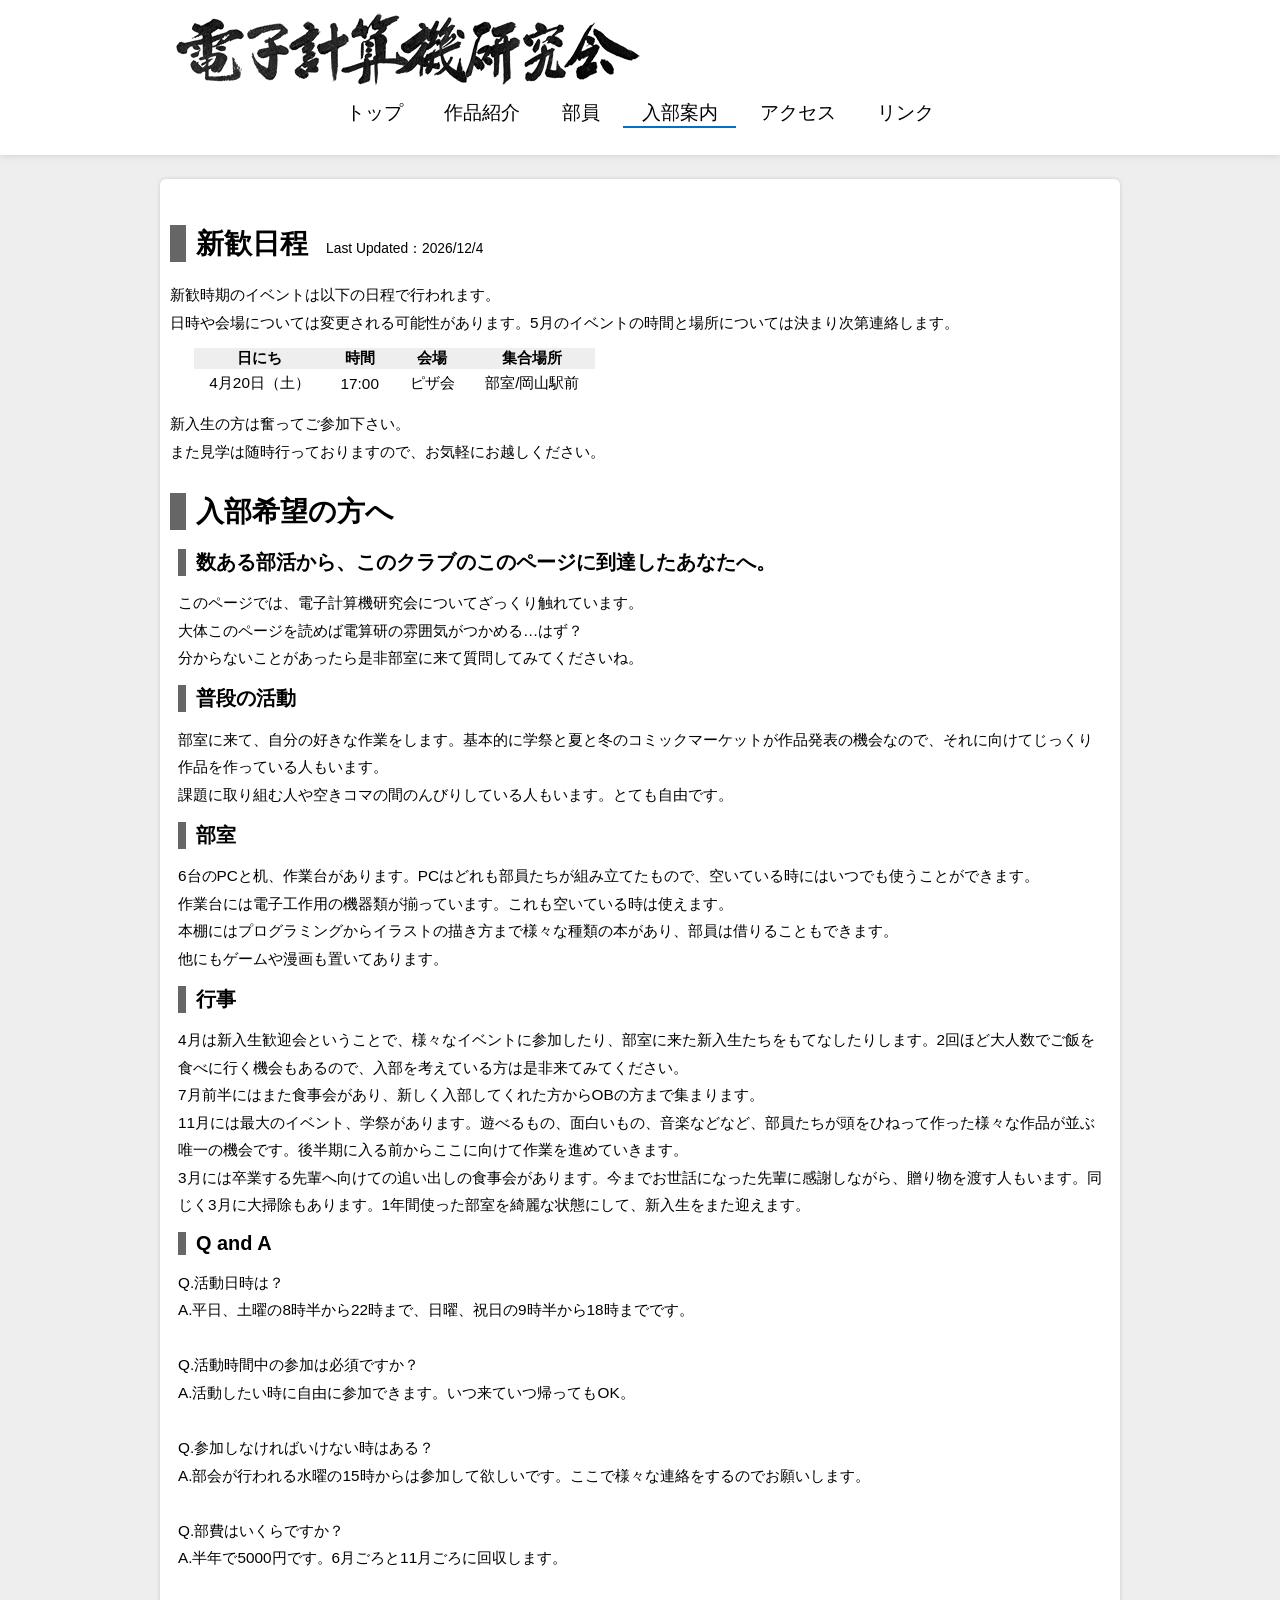
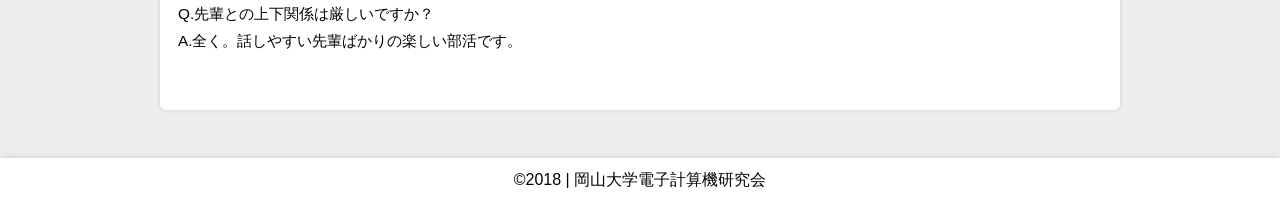
<file: newstudent.html>
<!DOCTYPE html>
<html lang="ja">

<head>
    <title>OUCRC</title>
    <meta charset="utf-8">
    <meta http-equiv="X-UA-Compatible" content="IE=edge,chrome=1">
    <meta name="description" content="岡山大学電子計算機研究会">
    <meta name="keywords" content="OUCRC,電子計算機研究会,岡山大学">
    <!-- Load CSS -->
    <link href="css/normalize.css" rel="stylesheet">
    <link href="css/master.css" rel="stylesheet">
    <!-- <link href="css/jquery.bxslider.css" rel="stylesheet"> -->
    <link href="css/colorbox.css" rel="stylesheet">
    <link href="css/gridsystem.css" rel="stylesheet">
</head>

<body>
    <header class="topmenu clearfix">
        <div class="topnav">
            <div class="circle_logo1">
                <a href="http://oucrc.net">
                    <img src="./img/oucrc_logo2.png" />
                </a>
            </div>
        </div>
        <nav id=mainMenubar>
            <ul>
                <li>
                    <a href="http://oucrc.net">トップ</a>
                </li>
                <li>
                    <a href="./products.html">作品紹介</a>
                </li>
                <!-- <li>
                    <a href="./activity.html">活動記録</a>
                </li> -->
                <li>
                    <a href="./members.html">部員</a>
                </li>
                <li class="current">
                    <a href="./newstudent.html">入部案内</a>
                </li>
                <li>
                    <a href="./map.html">アクセス</a>
                </li>
                <li>
                    <a href="./links.html">リンク</a>
                </li>
            </ul>
        </nav>
    </header>

    <main class="container_16">
        <div class="grid_16 clearfix">
            <section class="welcome_students">
                <h1>新歓日程</h1>
                <div class="welcome_students_lastupdate">
                    <script src="js/lastupdate.js"></script>
                </div>
                <p>
                    新歓時期のイベントは以下の日程で行われます。
                    <br> 日時や会場については変更される可能性があります。5月のイベントの時間と場所については決まり次第連絡します。
                </p>
                <table>
                    <thead>
                        <tr>
                            <th>日にち</th>
                            <th>時間</th>
                            <th>会場</th>
                            <th>集合場所</th>
                        </tr>
                    </thead>
                    <tbody>
                        <tr>
                            <td>4月20日（土）</td>
                            <td>17:00</td>
                            <td> ピザ会</td>
                            <td rowspan="2">部室/岡山駅前</td>
                        </tr>
                    </tbody>
                </table>
                <p>
                    新入生の方は奮ってご参加下さい。
                    <br> また見学は随時行っておりますので、お気軽にお越しください。
                </p>
            </section>
            <section>
                <h1>入部希望の方へ</h1>
                <section>
                    <h1>数ある部活から、このクラブのこのページに到達したあなたへ。</h1>
                    <p>
                        このページでは、電子計算機研究会についてざっくり触れています。
                        <br> 大体このページを読めば電算研の雰囲気がつかめる…はず？
                        <br> 分からないことがあったら是非部室に来て質問してみてくださいね。
                        <br>
                    </p>
                </section>
                <section>
                    <h1>普段の活動</h1>
                    <p>
                        部室に来て、自分の好きな作業をします。基本的に学祭と夏と冬のコミックマーケットが作品発表の機会なので、それに向けてじっくり作品を作っている人もいます。
                        <br> 課題に取り組む人や空きコマの間のんびりしている人もいます。とても自由です。
                    </p>
                </section>
                <section>
                    <h1>部室</h1>
                    <p>
                        6台のPCと机、作業台があります。PCはどれも部員たちが組み立てたもので、空いている時にはいつでも使うことができます。
                        <br> 作業台には電子工作用の機器類が揃っています。これも空いている時は使えます。
                        <br> 本棚にはプログラミングからイラストの描き方まで様々な種類の本があり、部員は借りることもできます。
                        <br> 他にもゲームや漫画も置いてあります。
                    </p>
                </section>
                <section>
                    <h1>行事</h1>
                    <p>
                        4月は新入生歓迎会ということで、様々なイベントに参加したり、部室に来た新入生たちをもてなしたりします。2回ほど大人数でご飯を食べに行く機会もあるので、入部を考えている方は是非来てみてください。
                        <br> 7月前半にはまた食事会があり、新しく入部してくれた方からOBの方まで集まります。
                        <br> 11月には最大のイベント、学祭があります。遊べるもの、面白いもの、音楽などなど、部員たちが頭をひねって作った様々な作品が並ぶ唯一の機会です。後半期に入る前からここに向けて作業を進めていきます。
                        <br> 3月には卒業する先輩へ向けての追い出しの食事会があります。今までお世話になった先輩に感謝しながら、贈り物を渡す人もいます。同じく3月に大掃除もあります。1年間使った部室を綺麗な状態にして、新入生をまた迎えます。
                        <br>
                    </p>
                </section>
                <section>
                    <h1>Q and A</h1>
                    <p>
                        Q.活動日時は？
                        <br> A.平日、土曜の8時半から22時まで、日曜、祝日の9時半から18時までです。
                        <br>
                        <br> Q.活動時間中の参加は必須ですか？
                        <br> A.活動したい時に自由に参加できます。いつ来ていつ帰ってもOK。
                        <br>
                        <br> Q.参加しなければいけない時はある？
                        <br> A.部会が行われる水曜の15時からは参加して欲しいです。ここで様々な連絡をするのでお願いします。
                        <br>
                        <br> Q.部費はいくらですか？
                        <br> A.半年で5000円です。6月ごろと11月ごろに回収します。
                        <br>
                        <br> Q.先輩との上下関係は厳しいですか？
                        <br> A.全く。話しやすい先輩ばかりの楽しい部活です。
                        <br>
                        <br>
                    </p>
                </section>
            </section>
        </div>
    </main>

    <footer>
        <div class="footer_menu">
            <div class="footer_nav">
                <small>©2018 |
                    <a href="mailto:webmaster@oucrc.net">岡山大学電子計算機研究会</a>
                </small>
            </div>
        </div>
    </footer>

    <!-- Load jquery -->
    <script src="js/jquery/jquery-1.11.3.min.js"></script>
    <script src="js/lavalamp-0.2.0/jquery.easing.min.js"></script>
    <script src="js/lavalamp-0.2.0/jquery.lavalamp.min.js"></script>
    <script src="js/lavalamp-0.2.0/lavalamp_define.js"></script>
    <!-- Load Font -->
    <script type="text/javascript" src="//typesquare.com/accessor/script/typesquare.js?4E7F3s69yuc%3D" charset="utf-8"></script>
</body>

</html>
</file>
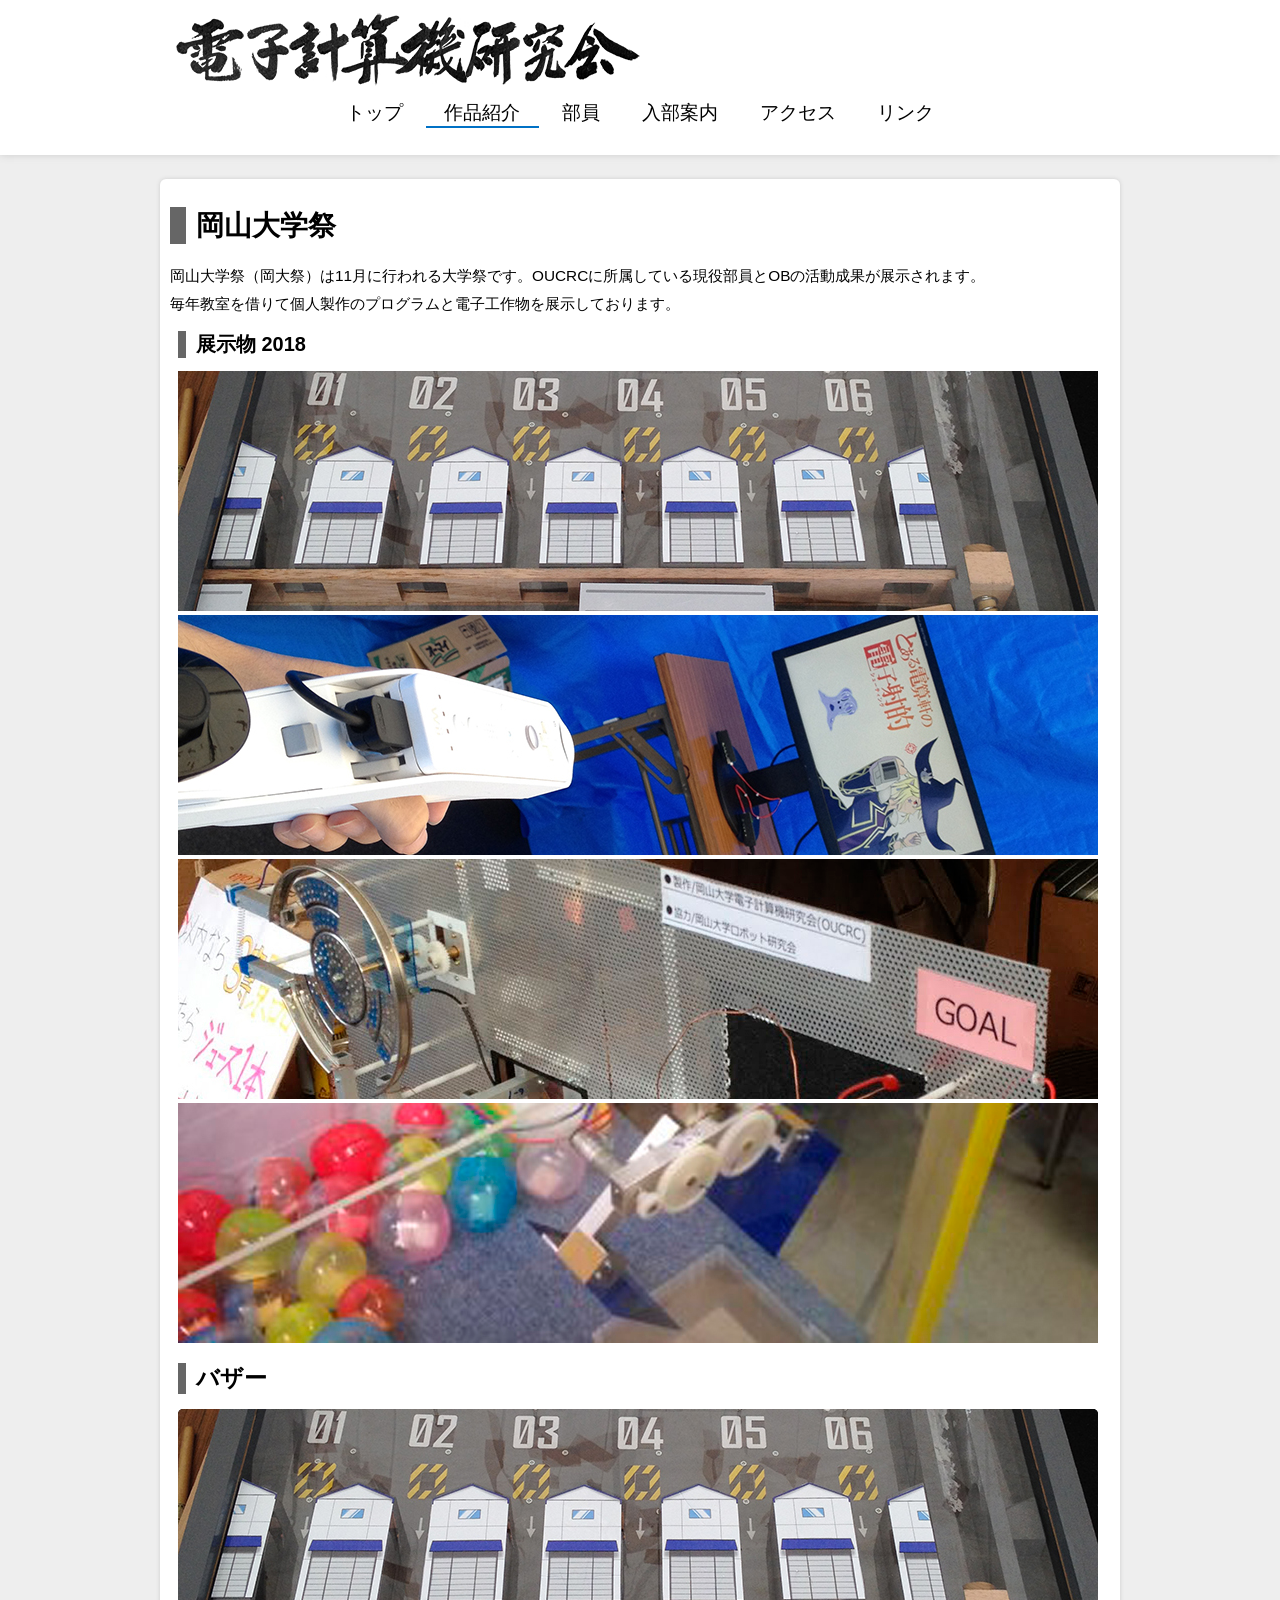
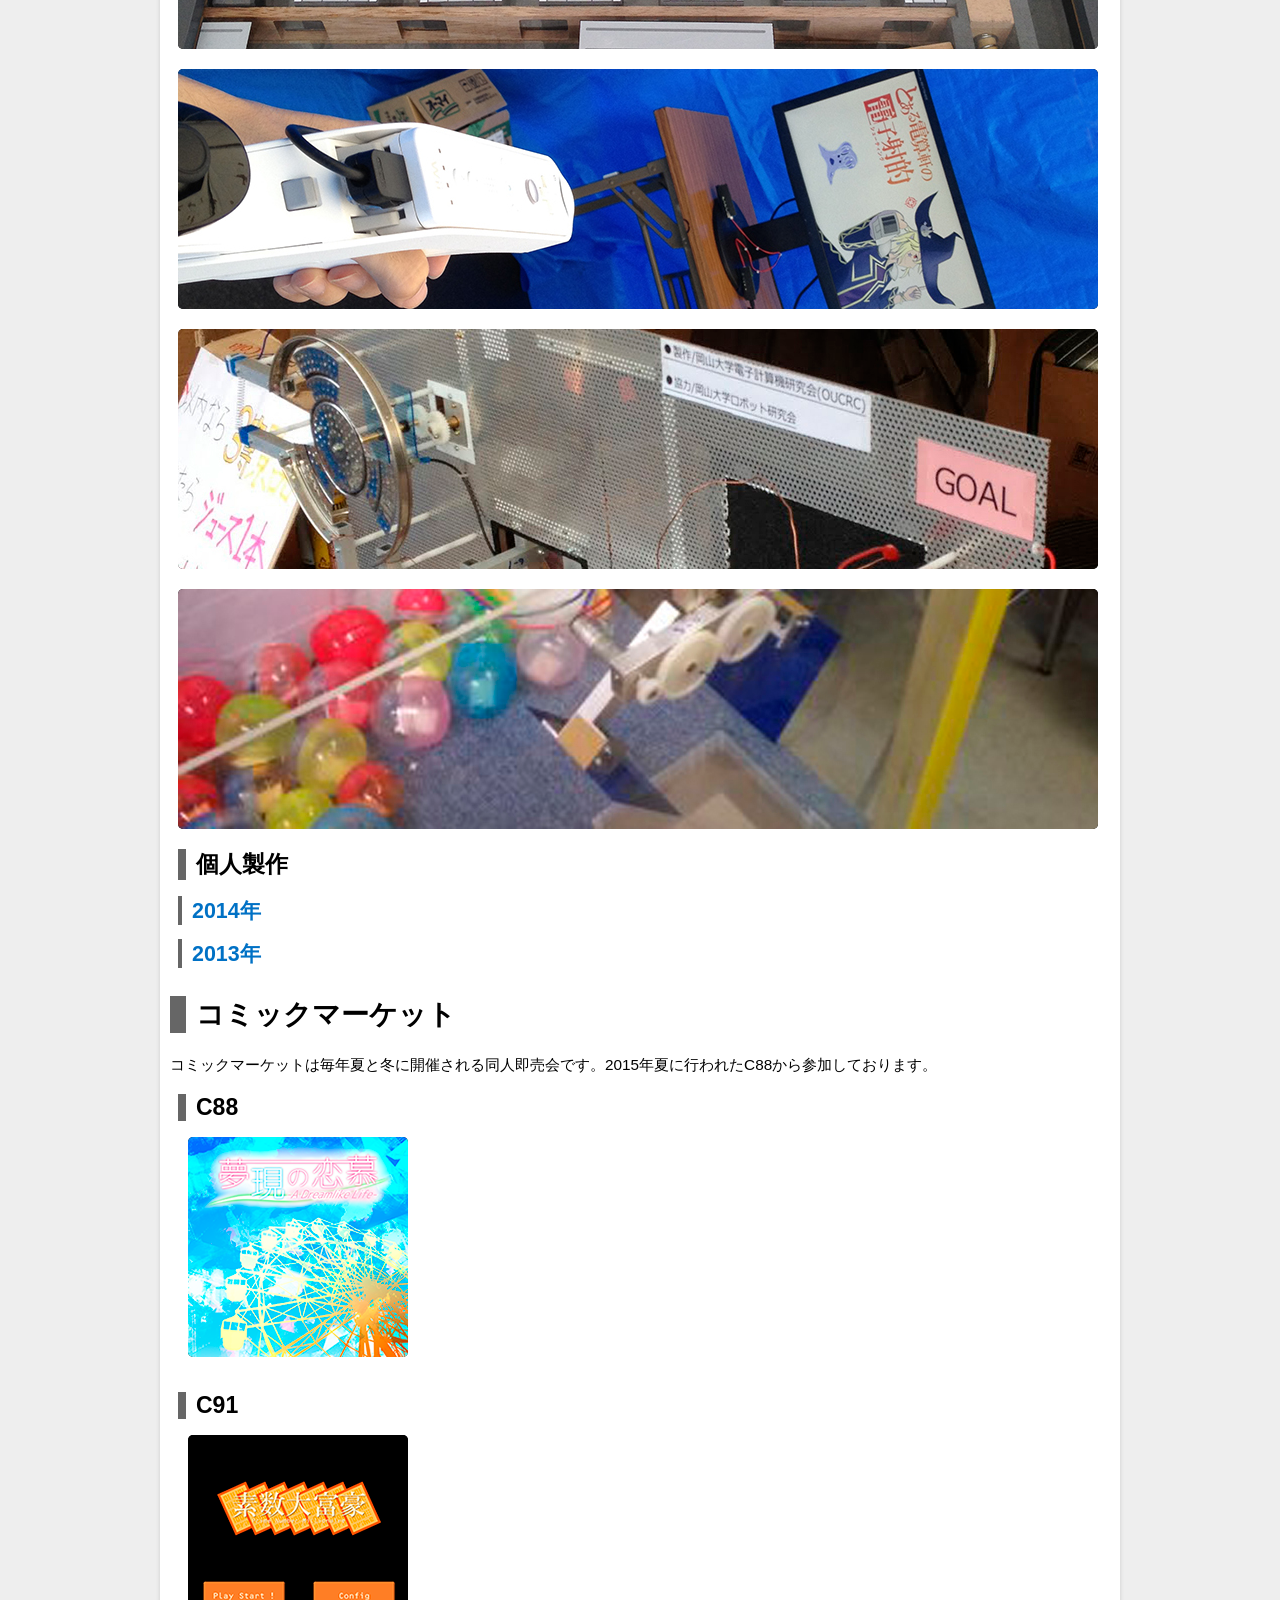
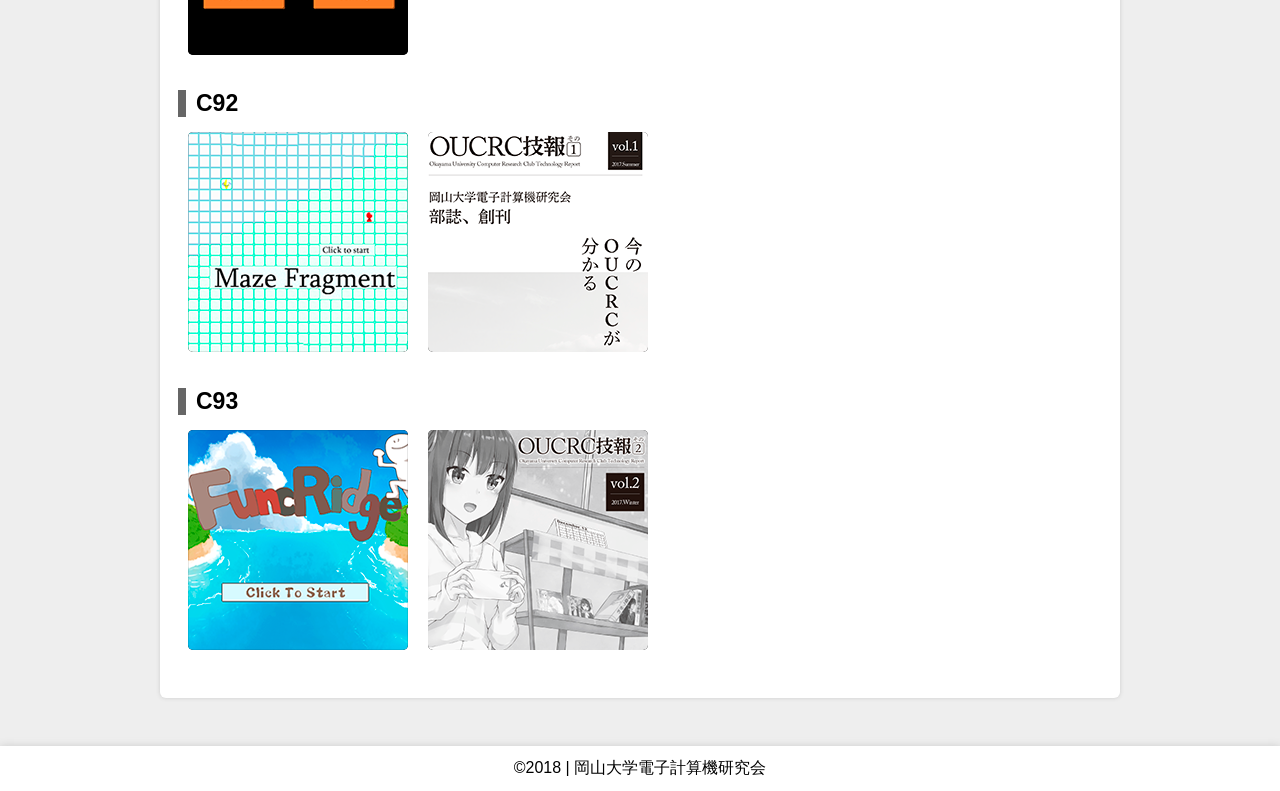
<file: products.html>
<!DOCTYPE html>
<html lang="ja">

<head>
    <title>OUCRC</title>
    <meta charset="utf-8">
    <meta http-equiv="X-UA-Compatible" content="IE=edge,chrome=1">
    <meta name="description" content="岡山大学電子計算機研究会">
    <meta name="keywords" content="OUCRC,電子計算機研究会,岡山大学">
    <!-- Load CSS -->
    <link href="css/normalize.css" rel="stylesheet">
    <link href="css/master.css" rel="stylesheet">
    <!-- <link href="css/jquery.bxslider.css" rel="stylesheet"> -->
    <link href="css/colorbox.css" rel="stylesheet">
    <link href="css/gridsystem.css" rel="stylesheet">
</head>

<body>
    <header class="topmenu clearfix">
        <div class="topnav">
            <div class="circle_logo1">
                <a href="http://oucrc.net">
                    <img src="./img/oucrc_logo2.png" />
                </a>
            </div>
        </div>
        <nav id=mainMenubar>
            <ul>
                <li>
                    <a href="http://oucrc.net">トップ</a>
                </li>
                <li class="current">
                    <a href="./products.html">作品紹介</a>
                </li>
                <!-- <li>
                    <a href="./activity.html">活動記録</a>
                </li> -->
                <li>
                    <a href="./members.html">部員</a>
                </li>
                <li>
                    <a href="./newstudent.html">入部案内</a>
                </li>
                <li>
                    <a href="./map.html">アクセス</a>
                </li>
                <li>
                    <a href="./links.html">リンク</a>
                </li>
            </ul>
        </nav>
    </header>

    <main class="container_16">
        <div class="grid_16 clearfix">
            <section>
                <h1>岡山大学祭</h1>
                <p>
                    岡山大学祭（岡大祭）は11月に行われる大学祭です。OUCRCに所属している現役部員とOBの活動成果が展示されます。
                    <br> 毎年教室を借りて個人製作のプログラムと電子工作物を展示しております。
                </p>
                <section id="exhibition">
                    <h1>展示物 2018</h1>
                    <div class="exhibition_thumb">
                        <div class="thumb">
                            <a href="./products/bazaar/smartball.html" alt="スマートボール">
                                <img src="./products/img/thumb/2014_bazaar001_s.jpg" />
                            </a>
                        </div>
                        <div class="thumb">
                            <a href="./products/bazaar/shooting.html" alt="電子射的">
                                <img src="./products/img/thumb/2014_bazaar002_s.jpg" />
                            </a>
                        </div>
                        <div class="thumb">
                            <a href="./products/bazaar/iraira.html" alt="イライラ棒">
                                <img src="./products/img/thumb/2013_bazaar001_s.jpg" />
                            </a>
                        </div>
                        <div class="thumb">
                            <a href="./products/bazaar/cranegame.html" alt="クレーンゲーム">
                                <img src="./products/img/thumb/2011_bazaar001_s.jpg" />
                            </a>
                        </div>
                    </div>
                </section>
                <section id="bazaar">
                    <h1>バザー</h1>
                    <div class="bazaar_thumb">
                        <div class="thumb">
                            <a href="./products/bazaar/smartball.html" alt="スマートボール">
                                <img src="./products/img/thumb/2014_bazaar001_s.jpg" />
                            </a>
                        </div>
                        <div class="thumb">
                            <a href="./products/bazaar/shooting.html" alt="電子射的">
                                <img src="./products/img/thumb/2014_bazaar002_s.jpg" />
                            </a>
                        </div>
                        <div class="thumb">
                            <a href="./products/bazaar/iraira.html" alt="イライラ棒">
                                <img src="./products/img/thumb/2013_bazaar001_s.jpg" />
                            </a>
                        </div>
                        <div class="thumb">
                            <a href="./products/bazaar/cranegame.html" alt="クレーンゲーム">
                                <img src="./products/img/thumb/2011_bazaar001_s.jpg" />
                            </a>
                        </div>
                    </div>
                </section>
                <section id="works">
                    <h1>個人製作</h1>
                    <section>
                        <a href="./products/works/2014/top.html">
                            <h1>2014年</h1>
                        </a>
                    </section>
                    <section>
                        <a href="./products/works/2013/top/top.html">
                            <h1>2013年</h1>
                        </a>
                    </section>
                </section>
            </section>
            <section>
                <h1>コミックマーケット</h1>
                <p>コミックマーケットは毎年夏と冬に開催される同人即売会です。2015年夏に行われたC88から参加しております。</p>
                <section id="comike">
                    <h1>C88</h1>
                    <div class="grid_4 comike_thumb thumb">
                        <a href="http://s1386illust.wix.com/s1386#!mugennorenbo/c4vx" alt="夢現の恋慕" target="_blank">
                            <img src="./products/comike/C88/img/thumb/mugen_thumb.png" />
                        </a>
                    </div>
                    <div class="clear"></div>
                    <h1>C91</h1>
                    <div class="grid_4 comike_thumb thumb">
                        <a href="./products/comike/C91/PrimeDaifugo.html" alt="素数大富豪">
                            <img src="./products/comike/C91/img/thumb/PrimeDaifugo.png" />
                        </a>
                    </div>
                    <div class="clear"></div>
                    <h1>C92</h1>
                    <div class="grid_4 comike_thumb thumb">
                        <a href="./products/comike/C92/Maze_Fragment.html" alt="MazeFragment">
                            <img src="./products/comike/C92/img/thumb/Maze_Fragment.png" />
                        </a>
                    </div>
                    <div class="grid_4 comike_thumb thumb">
                        <a href="./products/comike/C92/tech_report_01.html" alt="OUCRC技報1">
                            <img src="./products/comike/C92/img/thumb/tech_report_01.png" />
                        </a>
                    </div>
                    <div class="clear"></div>
                    <h1>C93</h1>
                    <div class="grid_4 comike_thumb thumb">
                        <a href="./products/comike/C93/FuncRidge.html" alt="FuncRidge">
                            <img src="./products/comike/C93/img/thumb/FuncRidge.png" />
                        </a>
                    </div>
                    <div class="grid_4 comike_thumb thumb">
                        <a href="./products/comike/C93/tech_report_02.html" alt="OUCRC技報2">
                            <img src="./products/comike/C93/img/thumb/tech_report_02.png" />
                        </a>
                    </div>
                    <div class="clear"></div>
                </section>
            </section>
        </div>
    </main>

    <footer>
        <div class="footer_menu">
            <div class="footer_nav">
                <small>©2018 |
                    <a href="mailto:webmaster@oucrc.net">岡山大学電子計算機研究会</a>
                </small>
            </div>
        </div>
    </footer>

    <!-- Load jquery -->
    <script src="js/jquery/jquery-1.11.3.min.js"></script>
    <script src="js/lavalamp-0.2.0/jquery.easing.min.js"></script>
    <script src="js/lavalamp-0.2.0/jquery.lavalamp.min.js"></script>
    <script src="js/lavalamp-0.2.0/lavalamp_define.js"></script>
    <script src="js/easing/jquery.easing.1.3.js"></script>
    <!-- Load Font -->
    <script type="text/javascript" src="//typesquare.com/accessor/script/typesquare.js?4E7F3s69yuc%3D" charset="utf-8"></script>
</body>

</html>
</file>
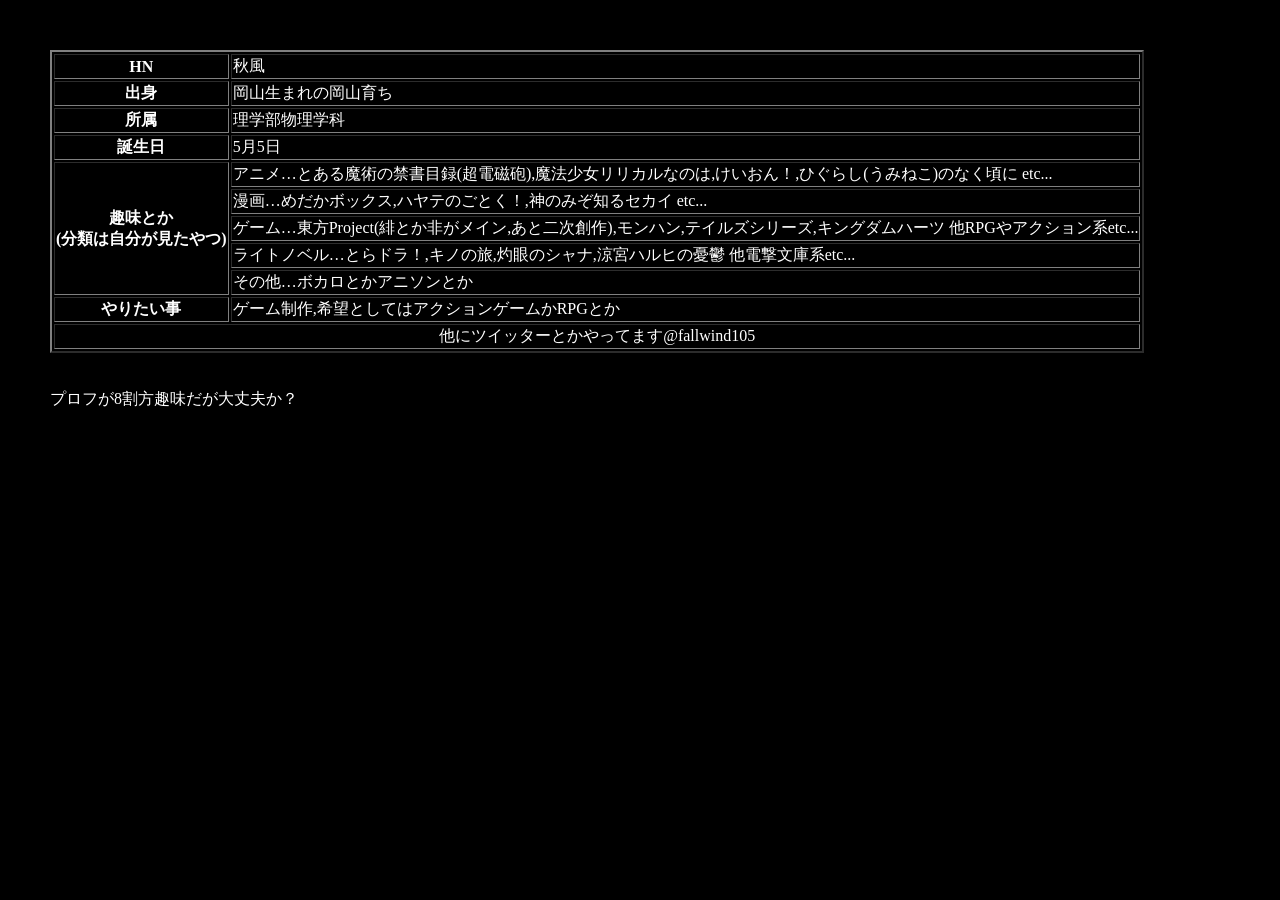
<file: oldmember/akikaze.html>
<html>
<head>
<title>秋風のプロフィール</title>
<meta http-equiv="content-type" content="text/html; charset=utf-8"/>
</head>
<body text="white" bgcolor="black" leftmargin="50" topmargin="50">
<table border="2" height="200">
<th> HN </th>
<td> 秋風 </td>
<tr>
<th> 出身 </th>
<td> 岡山生まれの岡山育ち </td>
<tr>
<th> 所属 </th>
<td> 理学部物理学科 </td>
<tr>
<th> 誕生日 </th>
<td> 5月5日 </td>
<tr>
<th rowspan="5" valign="middle"> 趣味とか<br>(分類は自分が見たやつ) </th>
<td> アニメ…とある魔術の禁書目録(超電磁砲),魔法少女リリカルなのは,けいおん！,ひぐらし(うみねこ)のなく頃に etc... </td>
<tr>
<td> 漫画…めだかボックス,ハヤテのごとく！,神のみぞ知るセカイ etc... </td>
<tr>
<td> ゲーム…東方Project(緋とか非がメイン,あと二次創作),モンハン,テイルズシリーズ,キングダムハーツ 他RPGやアクション系etc... </td>
<tr>
<td> ライトノベル…とらドラ！,キノの旅,灼眼のシャナ,涼宮ハルヒの憂鬱 他電撃文庫系etc...</td>
<tr>
<td> その他…ボカロとかアニソンとか </td>
<tr>
<th> やりたい事 </th>
<td> ゲーム制作,希望としてはアクションゲームかRPGとか </td>
<tr>
<td colspan="2" align=center> 他にツイッターとかやってます@fallwind105 </td>
</table>
<br><br>
プロフが8割方趣味だが大丈夫か？
</body>
</html>
</file>
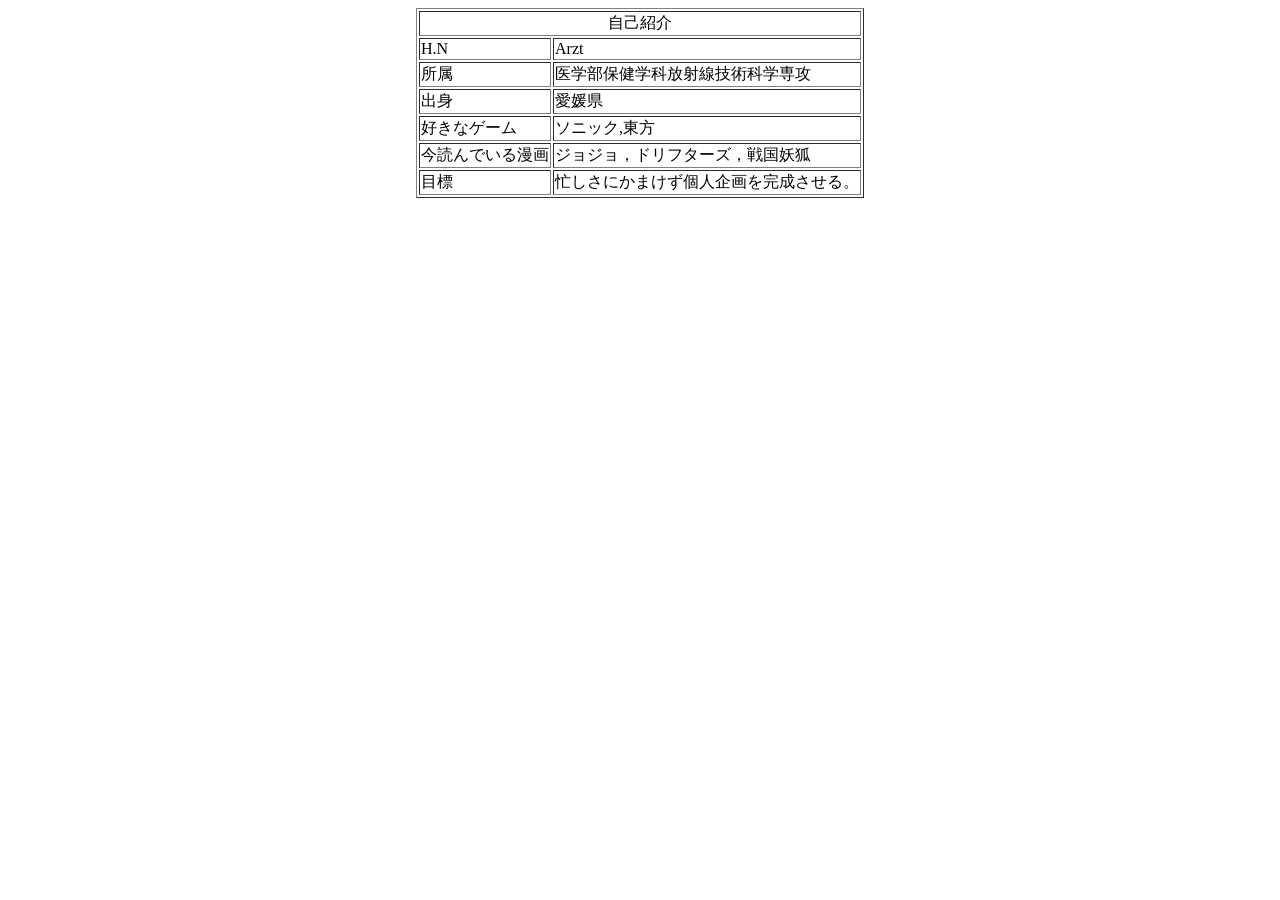
<file: oldmember/Arzt.html>
<!DOCTYPE html PUBLIC "-//W3C//DTD XHTML 1.0 Strict//EN" "http://www.w3.org/TR/xhtml1/DTD/xhtml1-strict.dtd">
<head>
<meta http-equiv="content-type" content="text/html; charset=utf-8"/>
<title>Arzt</title>
</head>
<body>

<table border ="1" align="center">
<tr>
<td colspan=2 align="center">自己紹介</td>
</tr>
<tr>
<td>H.N</td>
<td>Arzt</td>
</tr>
<tr>
<td>所属</td>
<td>医学部保健学科放射線技術科学専攻</td>
</tr>
<tr>
<td>出身</td>
<td>愛媛県</td>
</tr>
<tr>
<td>好きなゲーム</td>
<td>ソニック,東方</td>
</tr>
<tr>
<td>今読んでいる漫画</td>
<td>
ジョジョ，ドリフターズ，戦国妖狐</td>
</ul>
</td>
<tr>
<td>目標</td>
<td>忙しさにかまけず個人企画を完成させる。</td>
</tr>
</table>

</html>
</file>
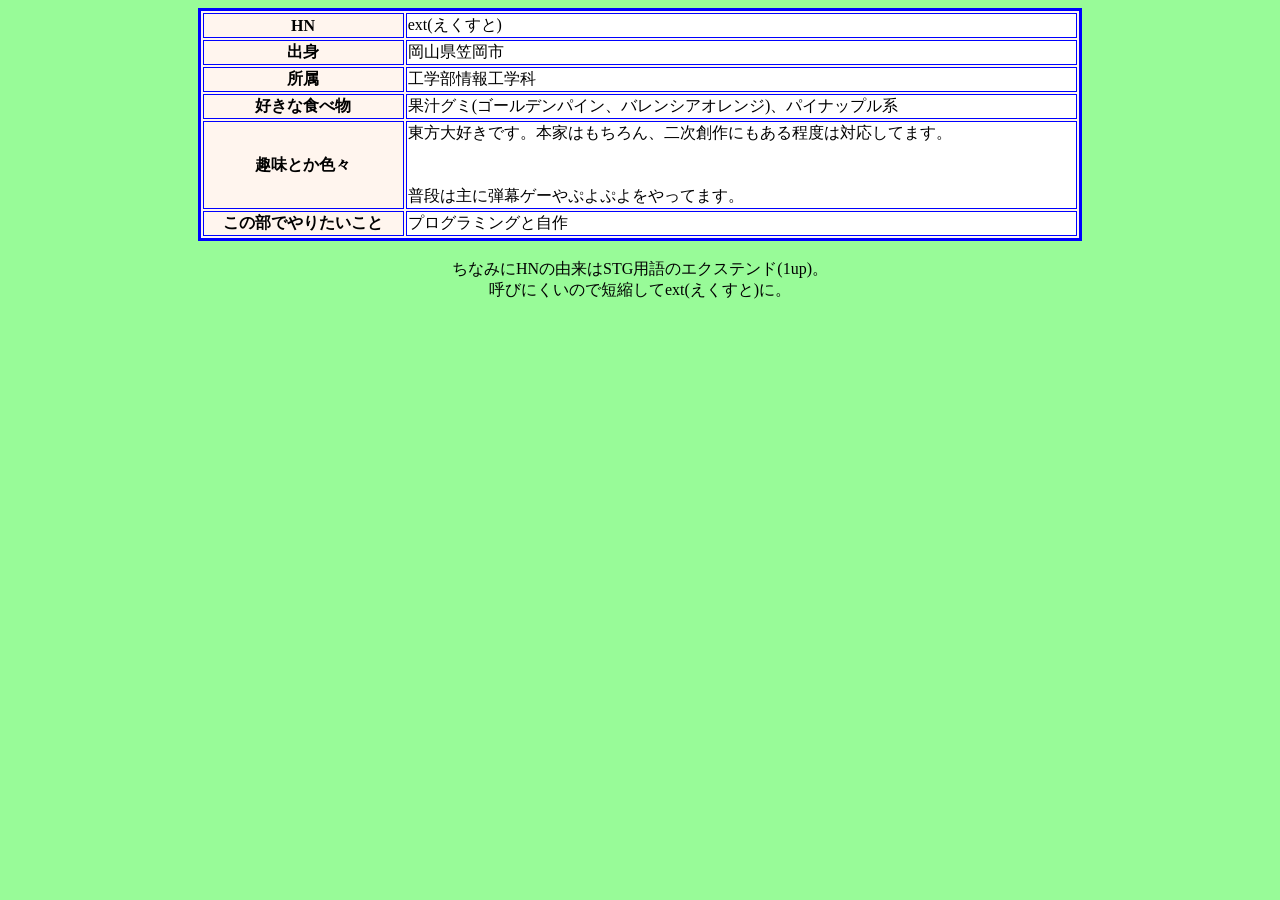
<file: oldmember/ext.html>
<html>
<head>
<title>ext</title>
<meta http-equiv="content-type" content="text/html; charset=utf-8"/>
</head>

<center>
<body bgcolor="#98FB98">

<table bgcolor="#FFF5EE"  bordercolor="blue" bgcolor="white"  border="3" height="80" width="70%" >

<tr><th>HN</th><td bgcolor="white">ext(えくすと)</td>
<tr><th>出身</th><td bgcolor="white">岡山県笠岡市</td>
<tr><th>所属</th><td bgcolor="white">工学部情報工学科</td>
<tr><th>好きな食べ物</th><td bgcolor="white">果汁グミ(ゴールデンパイン、バレンシアオレンジ)、パイナップル系</td>
<tr><th>趣味とか色々</th><td bgcolor="white">東方大好きです。本家はもちろん、二次創作にもある程度は対応してます。<br>
<font color="white">ただし、ニコニコなどでの<b> 声 入 り の </b>東方MAD関係は嫌いです。<br>
声入れたりする人は理解できませぬ。</font><br>
普段は主に弾幕ゲーやぷよぷよをやってます。</td>

<tr><th>この部でやりたいこと</th><td bgcolor="white">プログラミングと自作</td>

</table>
<br>
ちなみにHNの由来はSTG用語のエクステンド(1up)。<br>
呼びにくいので短縮してext(えくすと)に。

</center>

</html>
</file>
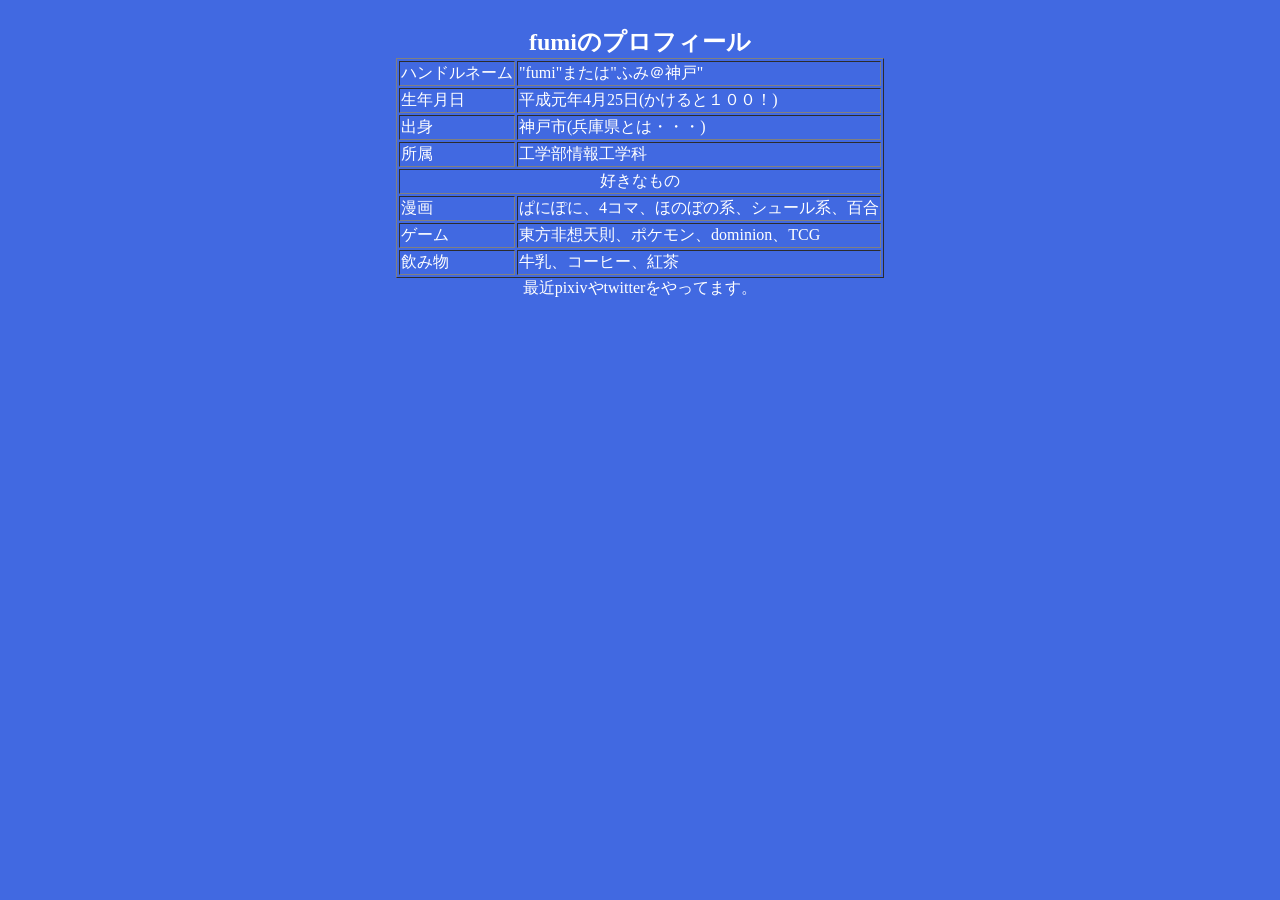
<file: oldmember/fumi.html>
<html>
<head>
<title>fumiのプロフィール</title>
<meta http-equiv="content-type" content="text/html; charset=utf-8"/>
</head>

<body bgcolor=#4169e1 text=#FFFFFF>


<center>

<br>
<B style="font-size:18pt;">fumiのプロフィール</B>
<br>


<table border=1>
<tr>
<td>
ハンドルネーム
</td>
<td>
"fumi"または"ふみ＠神戸"
</td>
</tr>

<tr>
<td>
生年月日
</td>
<td>
平成元年4月25日(かけると１００！)
</td>
</tr>

<tr>
<td>
出身
</td>
<td>
神戸市(兵庫県とは・・・)
</td>
</tr>

<tr>
<td>
所属
</td>
<td>
工学部情報工学科
</td>
</tr>

<tr>
<td colspan=2>
<center>
好きなもの
</center>
</td>
</tr>

<tr>
<td>
漫画
</td>
<td>
ぱにぽに、4コマ、ほのぼの系、シュール系、百合
</td>
</tr>

<tr>
<td>
ゲーム
</td>
<td>
東方非想天則、ポケモン、dominion、TCG
</td>
</tr>

<tr>
<td>
飲み物
</td>
<td>
牛乳、コーヒー、紅茶
</td>
</tr>
</table>
最近pixivやtwitterをやってます。<br>
</center>

</body>
</html>
</file>
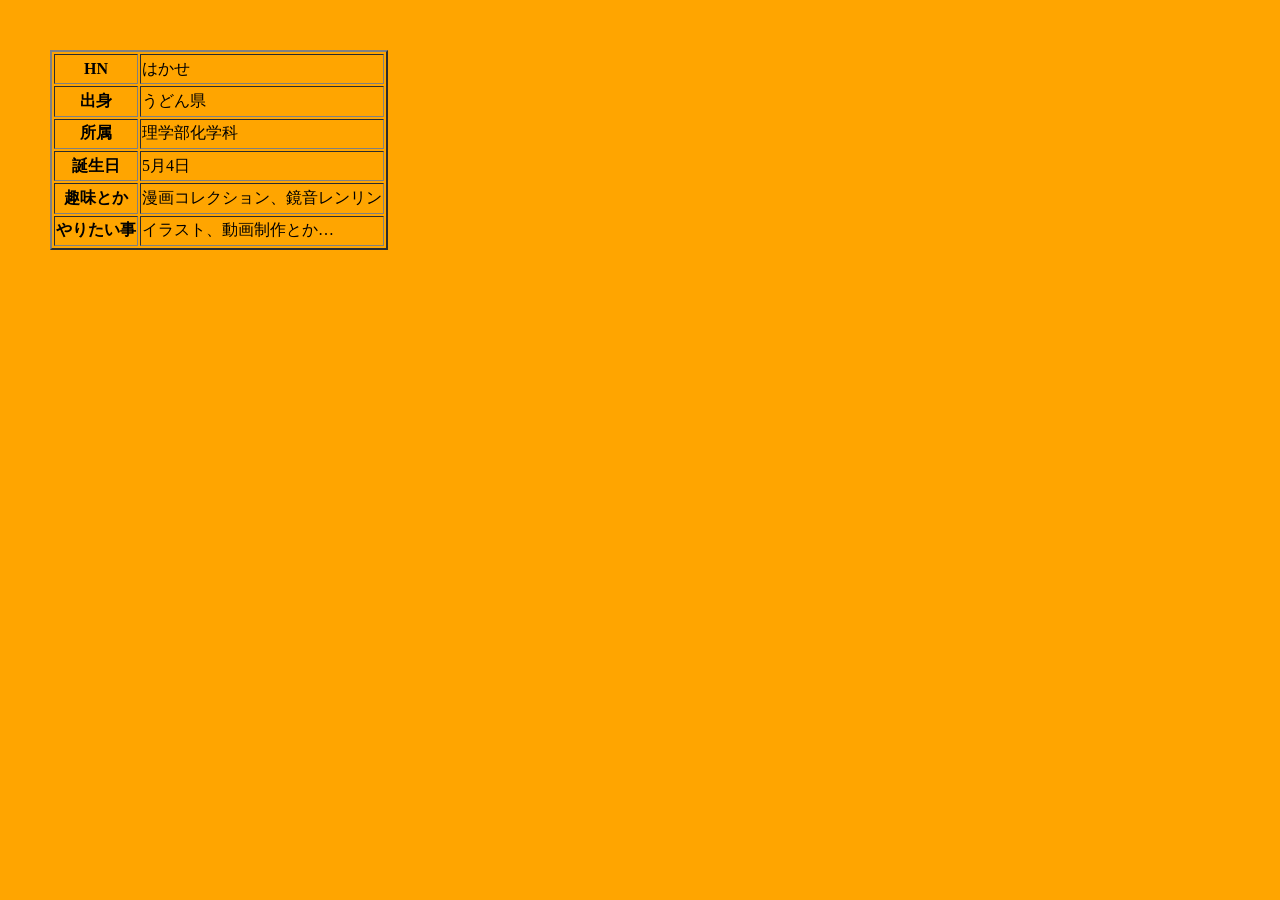
<file: oldmember/hakase.html>
<html>
<head>
<title>はかせのプロフィール</title>
<meta http-equiv="content-type" content="text/html; charset=utf-8"/>
</head>
<body text="black" bgcolor="orange" leftmargin="50" topmargin="50">
<table border="2" height="200">
<th> HN </th>
<td> はかせ </td>
<tr>
<th> 出身 </th>
<td> うどん県 </td>
<tr>
<th> 所属 </th>
<td> 理学部化学科 </td>
<tr>
<th> 誕生日 </th>
<td> 5月4日 </td>
<tr>
<th> 趣味とか</th>
<td> 漫画コレクション、鏡音レンリン </td>
<tr>
<th> やりたい事 </th>
<td> イラスト、動画制作とか… </td>
</table>
<br><br>
</body>
</html>
</file>
<file: css/master.css>
/*================================
title   OUCRC Base Stylesheet
version 7.0 "Nameless Heckcattle"
date    2016-03-26
auther  KON
================================*/

/*================================
目次
    1.  一般設定
    2.  ヘッダー
    3.  フッター
    4.  index
    5.  products
    6.  activity
    7.  members
    8.  newstudent
    9.  map
    10.  links
================================*/

/*================================
    1.  一般設定
================================*/
body
{
    background-color        :#eeeeee;
    font-family             : "Hiragino Kaku Gothic W3 JIS2004" , "ヒラギノ角ゴシック" , "Hiragino Kaku Gothic ProN" , "游ゴシック" , sans-serif;
    display: flex;
    flex-direction: column;
    min-height: 100vh;
}

main
{
    font-size               : 11.5pt;
    background              : #ffffff;
    box-shadow              : 0px 0px 4px #cccccc;
    -moz-box-shadow         : 0px 0px 4px #cccccc;
    -webkit-box-shadow      : 0px 0px 4px #cccccc;
    -webkit-border-radius   : 6px;
    -moz-border-radius      : 6px;
    border-radius           : 6px;
    margin-bottom           : 24px;
}

h1
{
    font-family             : "游ゴシック" , "ヒラギノ角ゴシック" , "Hiragino Kaku Gothic ProN" , "メイリオ" , "Meiryo" , sans-serif;
}

p
{
    font-size               : 1.0em;
    line-height             : 1.8;
    margin                  : 0px;
    padding                 : 0px;
}

strong
{
    font-family             : "游ゴシック" , "ヒラギノ角ゴシック" , "Hiragino Kaku Gothic ProN" , "メイリオ" , "Meiryo" , sans-serif;
}

a
{
    text-decoration         : none;
    color                   : #0071c5;
}

li
{
    list-style-type         : none;
}

table
{
    margin                  : 24px 0px;
}

td
{
    padding                 : 4px 1em;
}

small
{
    font-size               : 1em;
}

figure
{
    margin                  : 0;
}

main>div>section
{
    margin                  : 28px 0px;
}

section>h1
{
    font-size               : 1.8em;
    padding-left            : 10px;
    /*border-bottom           : solid 1px #cccccc;*/
    border-left             : solid 16px #666666;
}

section>section>h1
{
    font-size               : 1.3em;
    padding-left            : 10px;
    /*border-bottom           : solid 1px #cccccc;*/
    border-left             : solid 8px #666666;
}

section>section
{
    margin                  : 0px 8px;
}

section>article
{
    margin-top              : 2em;
    padding                 : 0px 1em;
    border-left             : solid 1px #cccccc;
}

article>header>h1
{
    font-size               : 1.4em;
    margin                  : 0px;
    padding                 : 0px;
    border                  : none;
}

tbody>tr:nth-child(odd)
{
    background              : #eeeeee;
}

.thumb a:hover img
{
    opacity                 : 0.6;
    transition              : .2s;
}

/*================================
    2.  ヘッダー
================================*/
header
{
    width                   : 100%;
}

header a:link
{
    color                   : #000000;
}

header a:visited
{
    color                   : #000000;
}

header a:hover
{
    color                   : #000000;
}

header a:active
{
    color                   : #000000;
}

#mainMenubar
{
    position                : relative;
    width                   : 960px;
    height                  : 45px;
    display                 : block;
    margin                  : 0px auto 0.625em auto;
    text-align              : center;
    overflow                : hidden;
    position                : static;
    pointer-events          : none;
}

#mainMenubar a
{
    pointer-events          : auto;
}

li.current
{
    z-index                 : 1;
}

li.back
{
    border-bottom           : 2px solid #0071c5;
    padding                 : 0px;
    overflow                : hidden;
    position                : absolute;
    pointer-events          : none;
}

header>nav>ul
{
    text-align              : center;
    list-style              : disc;
    margin                  : 0px;
    padding                 : 0px;
    pointer-events          : none;
}

header>nav>ul>li
{
    position                : relative;
    margin                  : 0px;
    list-style              : none;
    display                 : inline;
    font-size               : 14pt;
    color                   : #434354;
    background              : none;

    padding-right           : 1em;
    padding-left            : 1em;

    display                 : -moz-inline-box;
    display                 : inline-block;
}

.circle_logo1
{
    width                   : 640px;
    margin                  : 5px 10px;
}
.circle_logo2
{
    width                   : 680px;
    margin                  : 5px 10px;
}

.topmenu
{
    width                   : 100%;
    background              : #ffffff;
    box-shadow              : 0px 0px 8px #cccccc;
    -webkit-box-shadow      : 0px 0px 8px #cccccc;
    margin-bottom           : 24px;
}

.topnav
{
    margin                  : 0px auto 0px auto;
    width                   : 960px;
}


/*================================
    3.  フッター
================================*/
footer
{
    width                   : 100%;
    margin-top: auto;
}

footer a:link
{
    color                   : #000000;
}

footer a:visited
{
    color                   : #000000;
}

footer a:hover
{
    color                   : #000000;
}

footer a:active
{
    color                   : #000000;
}

.footer_menu
{
    width                   : 100%;
    background              : #ffffff;
    box-shadow              : 0px 0px 8px #cccccc;
    -webkit-box-shadow      : 0px 0px 8px #cccccc;
    margin-top              : 24px;
    padding                 : 12px 0px;
}
.footer_nav
{
    text-align              : center;
    margin                  : 0px auto 0px auto;
    width                   : 960px;
    vertical-align          : baseline;
}


/*================================
    4.  index
================================*/
ul.slider
{
    padding                 : 0px;
    margin                  : 0px;
}

.banner_slider
{
    position                : relative;
    width                   : 100%;
    margin-top              : 10px;
    margin-bottom           : 15px;
}

.twitter
{
    width                   : 240px;
    position                : absolute;
    top                     : 0px;
    right                   : 0px;
    -webkit-box-sizing      : border-box;
    -moz-box-sizing         : border-box;
    -o-box-sizing           : border-box;
    -ms-box-sizing          : border-box;
    box-sizing              : border-box;
}

.update-time
{
    font-size               : 0.9em;
}

.top_article
{
    margin-bottom           : 0.8em;
}

/*================================
    5.  products
================================*/
#bazaar h1
{
    font-size               : 1.5em;
    padding-left            : 10px;
    /*border-bottom           : solid 1px #cccccc;*/
    border-left             : solid 8px #666666;
}

#works h1
{
    font-size               : 1.5em;
    padding-left            : 10px;
    /*border-bottom           : solid 1px #cccccc;*/
    border-left             : solid 8px #666666;
}

#works section
{
    margin                  : 0px;
}

#works section h1
{
    font-size               : 1.4em;
    padding-left            : 10px;
    /*border-bottom           : solid 1px #cccccc;*/
    border-left             : solid 4px #666666;
}

#comike h1
{
    font-size               : 1.5em;
    padding-left            : 10px;
    /*border-bottom           : solid 1px #cccccc;*/
    border-left             : solid 8px #666666;
}

.bazaar_thumb div
{
    width                   : 920px;
    height                  : 240px;
    margin-bottom           : 20px;
    background              : #000000;
    border-radius           : 5px;
    -webkit-border-radius   : 5px;
    -moz-border-radius      : 5px;
}

.bazaar_thumb img
{
    border-radius           : 5px;
    -webkit-border-radius   : 5px;
    -moz-border-radius      : 5px;
}

.comike_thumb
{
    width                   : 220px;
    height                  : 220px;
    margin-bottom           : 20px;
    background              : #000000;
    border-radius           : 5px;
    -webkit-border-radius   : 5px;
    -moz-border-radius      : 5px;
}

.comike_thumb img
{
    height                  : 220px;
    border-radius           : 5px;
    -webkit-border-radius   : 5px;
    -moz-border-radius      : 5px;
}

ul.comike_slider
{
    padding                 : 0px;
    margin                  : 0px;
}

.comike_slider img
{
    height                  : 480px;
    margin                  : 0 auto;
}

.comike_title>h1
{
    font-size               : 3.0em;
    text-align              : center;
    margin-top              : 1em;
    margin-bottom           : 0;
}

.comike_title>h2
{
    font-family             : "游ゴシック" , "ヒラギノ角ゴシック" , "Hiragino Kaku Gothic ProN" , "メイリオ" , "Meiryo" , sans-serif;
    font-size               : 1.6em;
    text-align              : center;
    margin                  : 0;
}

#grid-content div
{
    width                   : 215px;
    height                  : auto;
    margin                  : 10px 10px;
}

#grid-content a:focus
{
    outline                 : none;
}


/*================================
    6.  activity
================================*/


/*================================
    7.  members
================================*/
/*members.htmlの現役部員*/
/*ハンドル*/
#active_member td:nth-of-type(1)
{
    width                   : 120px;
}

/*役職*/
#active_member td:nth-of-type(2)
{
    width                   : 80px;
}

/*してること*/
#active_member td:nth-of-type(3)
{
    width                   : 400px;
}

/*ひとこと*/
#active_member td:nth-of-type(4)
{
    width                   : 220px;
}

#active_member td
{
    padding                 : 4px 1em;
}

#active_member>section>h1
{
    font-size               : 1.3em;
    margin-left             : 8px;
    padding-left            : 10px;
    /*border-bottom           : solid 1px #cccccc;*/
    border-left             : solid 8px #666666;
}

/*members.htmlのOBさん*/
/*ハンドル*/
#ob td:nth-of-type(1)
{
    width                   : 120px;
    padding                 : 4px 1em;
}

/*入学年度*/
#ob td:nth-of-type(2)
{
    width                   : 80px;
    padding                 : 4px 1em;
}


/*================================
    8.  newstudent
================================*/
.welcome_students>h1
{
    display                 : inline-block;
}

.welcome_students>table
{
    margin                  : 12px 24px;
}

.welcome_students thead>tr
{
    background              : #eeeeee;
}

.welcome_students>table>tbody>tr:nth-child(odd)
{
    background              : #ffffff;
}

.welcome_students_lastupdate
{
    display                 : inline;
    font-size               : 0.9em;
    margin-left             : 1em;
}


/*================================
    9.  map
================================*/
.map_pdf
{
    margin-left             : 4em;
}
/*================================
    10.  links
================================*/
.linkpage li
{
    padding-top             : 10px;
    font-size               : 1.2em;
}

.linkpage img
{
    float                   : left;
    margin-right            : 20px;
}

.okayama_univ
{
    border-color            : #0071c5;
}

.okayama_univ_of_science
{
    border-color            : #abce03;
}
</file>
<file: css/colorbox.css>
/*
    Colorbox Core Style:
    The following CSS is consistent between example themes and should not be altered.
*/
#colorbox, #cboxOverlay, #cboxWrapper{position:absolute; top:0; left:0; z-index:9999; overflow:hidden; -webkit-transform: translate3d(0,0,0);}
#cboxWrapper {max-width:none;}
#cboxOverlay{position:fixed; width:100%; height:100%;}
#cboxMiddleLeft, #cboxBottomLeft{clear:left;}
#cboxContent{position:relative;}
#cboxLoadedContent{overflow:auto; -webkit-overflow-scrolling: touch;}
#cboxTitle{margin:0;}
#cboxLoadingOverlay, #cboxLoadingGraphic{position:absolute; top:0; left:0; width:100%; height:100%;}
#cboxPrevious, #cboxNext, #cboxClose, #cboxSlideshow{cursor:pointer;}
.cboxPhoto{float:left; margin:auto; border:0; display:block; max-width:none; -ms-interpolation-mode:bicubic;}
.cboxIframe{width:100%; height:100%; display:block; border:0; padding:0; margin:0;}
#colorbox, #cboxContent, #cboxLoadedContent{box-sizing:content-box; -moz-box-sizing:content-box; -webkit-box-sizing:content-box;}

/* 
    User Style:
    Change the following styles to modify the appearance of Colorbox.  They are
    ordered & tabbed in a way that represents the nesting of the generated HTML.
*/
#cboxOverlay{background:#000; opacity: 0.9; filter: alpha(opacity = 90);}
#colorbox{outline:0;}
    #cboxContent{margin-top:20px;background:#000;}
        .cboxIframe{background:#fff;}
        #cboxError{padding:50px; border:1px solid #ccc;}
        #cboxLoadedContent{border:5px solid #000; background:#fff;}
        #cboxTitle{position:absolute; top:-20px; left:0; color:#ccc;}
        #cboxCurrent{position:absolute; top:-20px; right:0px; color:#ccc;}
        #cboxLoadingGraphic{background:url(images/loading.gif) no-repeat center center;}

        /* these elements are buttons, and may need to have additional styles reset to avoid unwanted base styles */
        #cboxPrevious, #cboxNext, #cboxSlideshow, #cboxClose {border:0; padding:0; margin:0; overflow:visible; width:auto; background:none; }
        
        /* avoid outlines on :active (mouseclick), but preserve outlines on :focus (tabbed navigating) */
        #cboxPrevious:active, #cboxNext:active, #cboxSlideshow:active, #cboxClose:active {outline:0;}
        
        #cboxSlideshow{position:absolute; top:-20px; right:90px; color:#fff;}
        #cboxPrevious{position:absolute; top:50%; left:5px; margin-top:-32px; background:url(images/controls.png) no-repeat top left; width:28px; height:65px; text-indent:-9999px;}
        #cboxPrevious:hover{background-position:bottom left;}
        #cboxNext{position:absolute; top:50%; right:5px; margin-top:-32px; background:url(images/controls.png) no-repeat top right; width:28px; height:65px; text-indent:-9999px;}
        #cboxNext:hover{background-position:bottom right;}
        #cboxClose{position:absolute; top:5px; right:5px; display:block; background:url(images/controls.png) no-repeat top center; width:38px; height:19px; text-indent:-9999px;}
        #cboxClose:hover{background-position:bottom center;}
</file>
<file: css/gridsystem.css>
/*
  960 Grid System ~ Core CSS.
  Learn more ~ http://960.gs/

  Licensed under GPL and MIT.
*/

/*
  Forces backgrounds to span full width,
  even if there is horizontal scrolling.
  Increase this if your layout is wider.

  Note: IE6 works fine without this fix.
*/

body {
  min-width: 960px;
}

/* `Container
----------------------------------------------------------------------------------------------------*/

.container_12,
.container_16 {
  margin-left: auto;
  margin-right: auto;
  width: 960px;
}

/* `Grid >> Global
----------------------------------------------------------------------------------------------------*/

.grid_1,
.grid_2,
.grid_3,
.grid_4,
.grid_5,
.grid_6,
.grid_7,
.grid_8,
.grid_9,
.grid_10,
.grid_11,
.grid_12,
.grid_13,
.grid_14,
.grid_15,
.grid_16 {
  display: inline;
  float: left;
  margin-left: 10px;
  margin-right: 10px;
}

.push_1, .pull_1,
.push_2, .pull_2,
.push_3, .pull_3,
.push_4, .pull_4,
.push_5, .pull_5,
.push_6, .pull_6,
.push_7, .pull_7,
.push_8, .pull_8,
.push_9, .pull_9,
.push_10, .pull_10,
.push_11, .pull_11,
.push_12, .pull_12,
.push_13, .pull_13,
.push_14, .pull_14,
.push_15, .pull_15 {
  position: relative;
}

.container_12 .grid_3,
.container_16 .grid_4 {
  width: 220px;
}

.container_12 .grid_6,
.container_16 .grid_8 {
  width: 460px;
}

.container_12 .grid_9,
.container_16 .grid_12 {
  width: 700px;
}

.container_12 .grid_12,
.container_16 .grid_16 {
  width: 940px;
}

/* `Grid >> Children (Alpha ~ First, Omega ~ Last)
----------------------------------------------------------------------------------------------------*/

.alpha {
  margin-left: 0;
}

.omega {
  margin-right: 0;
}

/* `Grid >> 12 Columns
----------------------------------------------------------------------------------------------------*/

.container_12 .grid_1 {
  width: 60px;
}

.container_12 .grid_2 {
  width: 140px;
}

.container_12 .grid_4 {
  width: 300px;
}

.container_12 .grid_5 {
  width: 380px;
}

.container_12 .grid_7 {
  width: 540px;
}

.container_12 .grid_8 {
  width: 620px;
}

.container_12 .grid_10 {
  width: 780px;
}

.container_12 .grid_11 {
  width: 860px;
}

/* `Grid >> 16 Columns
----------------------------------------------------------------------------------------------------*/

.container_16 .grid_1 {
  width: 40px;
}

.container_16 .grid_2 {
  width: 100px;
}

.container_16 .grid_3 {
  width: 160px;
}

.container_16 .grid_5 {
  width: 280px;
}

.container_16 .grid_6 {
  width: 340px;
}

.container_16 .grid_7 {
  width: 400px;
}

.container_16 .grid_9 {
  width: 520px;
}

.container_16 .grid_10 {
  width: 580px;
}

.container_16 .grid_11 {
  width: 640px;
}

.container_16 .grid_13 {
  width: 760px;
}

.container_16 .grid_14 {
  width: 820px;
}

.container_16 .grid_15 {
  width: 880px;
}

/* `Prefix Extra Space >> Global
----------------------------------------------------------------------------------------------------*/

.container_12 .prefix_3,
.container_16 .prefix_4 {
  padding-left: 240px;
}

.container_12 .prefix_6,
.container_16 .prefix_8 {
  padding-left: 480px;
}

.container_12 .prefix_9,
.container_16 .prefix_12 {
  padding-left: 720px;
}

/* `Prefix Extra Space >> 12 Columns
----------------------------------------------------------------------------------------------------*/

.container_12 .prefix_1 {
  padding-left: 80px;
}

.container_12 .prefix_2 {
  padding-left: 160px;
}

.container_12 .prefix_4 {
  padding-left: 320px;
}

.container_12 .prefix_5 {
  padding-left: 400px;
}

.container_12 .prefix_7 {
  padding-left: 560px;
}

.container_12 .prefix_8 {
  padding-left: 640px;
}

.container_12 .prefix_10 {
  padding-left: 800px;
}

.container_12 .prefix_11 {
  padding-left: 880px;
}

/* `Prefix Extra Space >> 16 Columns
----------------------------------------------------------------------------------------------------*/

.container_16 .prefix_1 {
  padding-left: 60px;
}

.container_16 .prefix_2 {
  padding-left: 120px;
}

.container_16 .prefix_3 {
  padding-left: 180px;
}

.container_16 .prefix_5 {
  padding-left: 300px;
}

.container_16 .prefix_6 {
  padding-left: 360px;
}

.container_16 .prefix_7 {
  padding-left: 420px;
}

.container_16 .prefix_9 {
  padding-left: 540px;
}

.container_16 .prefix_10 {
  padding-left: 600px;
}

.container_16 .prefix_11 {
  padding-left: 660px;
}

.container_16 .prefix_13 {
  padding-left: 780px;
}

.container_16 .prefix_14 {
  padding-left: 840px;
}

.container_16 .prefix_15 {
  padding-left: 900px;
}

/* `Suffix Extra Space >> Global
----------------------------------------------------------------------------------------------------*/

.container_12 .suffix_3,
.container_16 .suffix_4 {
  padding-right: 240px;
}

.container_12 .suffix_6,
.container_16 .suffix_8 {
  padding-right: 480px;
}

.container_12 .suffix_9,
.container_16 .suffix_12 {
  padding-right: 720px;
}

/* `Suffix Extra Space >> 12 Columns
----------------------------------------------------------------------------------------------------*/

.container_12 .suffix_1 {
  padding-right: 80px;
}

.container_12 .suffix_2 {
  padding-right: 160px;
}

.container_12 .suffix_4 {
  padding-right: 320px;
}

.container_12 .suffix_5 {
  padding-right: 400px;
}

.container_12 .suffix_7 {
  padding-right: 560px;
}

.container_12 .suffix_8 {
  padding-right: 640px;
}

.container_12 .suffix_10 {
  padding-right: 800px;
}

.container_12 .suffix_11 {
  padding-right: 880px;
}

/* `Suffix Extra Space >> 16 Columns
----------------------------------------------------------------------------------------------------*/

.container_16 .suffix_1 {
  padding-right: 60px;
}

.container_16 .suffix_2 {
  padding-right: 120px;
}

.container_16 .suffix_3 {
  padding-right: 180px;
}

.container_16 .suffix_5 {
  padding-right: 300px;
}

.container_16 .suffix_6 {
  padding-right: 360px;
}

.container_16 .suffix_7 {
  padding-right: 420px;
}

.container_16 .suffix_9 {
  padding-right: 540px;
}

.container_16 .suffix_10 {
  padding-right: 600px;
}

.container_16 .suffix_11 {
  padding-right: 660px;
}

.container_16 .suffix_13 {
  padding-right: 780px;
}

.container_16 .suffix_14 {
  padding-right: 840px;
}

.container_16 .suffix_15 {
  padding-right: 900px;
}

/* `Push Space >> Global
----------------------------------------------------------------------------------------------------*/

.container_12 .push_3,
.container_16 .push_4 {
  left: 240px;
}

.container_12 .push_6,
.container_16 .push_8 {
  left: 480px;
}

.container_12 .push_9,
.container_16 .push_12 {
  left: 720px;
}

/* `Push Space >> 12 Columns
----------------------------------------------------------------------------------------------------*/

.container_12 .push_1 {
  left: 80px;
}

.container_12 .push_2 {
  left: 160px;
}

.container_12 .push_4 {
  left: 320px;
}

.container_12 .push_5 {
  left: 400px;
}

.container_12 .push_7 {
  left: 560px;
}

.container_12 .push_8 {
  left: 640px;
}

.container_12 .push_10 {
  left: 800px;
}

.container_12 .push_11 {
  left: 880px;
}

/* `Push Space >> 16 Columns
----------------------------------------------------------------------------------------------------*/

.container_16 .push_1 {
  left: 60px;
}

.container_16 .push_2 {
  left: 120px;
}

.container_16 .push_3 {
  left: 180px;
}

.container_16 .push_5 {
  left: 300px;
}

.container_16 .push_6 {
  left: 360px;
}

.container_16 .push_7 {
  left: 420px;
}

.container_16 .push_9 {
  left: 540px;
}

.container_16 .push_10 {
  left: 600px;
}

.container_16 .push_11 {
  left: 660px;
}

.container_16 .push_13 {
  left: 780px;
}

.container_16 .push_14 {
  left: 840px;
}

.container_16 .push_15 {
  left: 900px;
}

/* `Pull Space >> Global
----------------------------------------------------------------------------------------------------*/

.container_12 .pull_3,
.container_16 .pull_4 {
  left: -240px;
}

.container_12 .pull_6,
.container_16 .pull_8 {
  left: -480px;
}

.container_12 .pull_9,
.container_16 .pull_12 {
  left: -720px;
}

/* `Pull Space >> 12 Columns
----------------------------------------------------------------------------------------------------*/

.container_12 .pull_1 {
  left: -80px;
}

.container_12 .pull_2 {
  left: -160px;
}

.container_12 .pull_4 {
  left: -320px;
}

.container_12 .pull_5 {
  left: -400px;
}

.container_12 .pull_7 {
  left: -560px;
}

.container_12 .pull_8 {
  left: -640px;
}

.container_12 .pull_10 {
  left: -800px;
}

.container_12 .pull_11 {
  left: -880px;
}

/* `Pull Space >> 16 Columns
----------------------------------------------------------------------------------------------------*/

.container_16 .pull_1 {
  left: -60px;
}

.container_16 .pull_2 {
  left: -120px;
}

.container_16 .pull_3 {
  left: -180px;
}

.container_16 .pull_5 {
  left: -300px;
}

.container_16 .pull_6 {
  left: -360px;
}

.container_16 .pull_7 {
  left: -420px;
}

.container_16 .pull_9 {
  left: -540px;
}

.container_16 .pull_10 {
  left: -600px;
}

.container_16 .pull_11 {
  left: -660px;
}

.container_16 .pull_13 {
  left: -780px;
}

.container_16 .pull_14 {
  left: -840px;
}

.container_16 .pull_15 {
  left: -900px;
}

/* `Clear Floated Elements
----------------------------------------------------------------------------------------------------*/

/* http://sonspring.com/journal/clearing-floats */

.clear {
  clear: both;
  display: block;
  overflow: hidden;
  visibility: hidden;
  width: 0;
  height: 0;
}

/* http://www.yuiblog.com/blog/2010/09/27/clearfix-reloaded-overflowhidden-demystified */

.clearfix:before,
.clearfix:after,
.container_12:before,
.container_12:after,
.container_16:before,
.container_16:after {
  content: '.';
  display: block;
  overflow: hidden;
  visibility: hidden;
  font-size: 0;
  line-height: 0;
  width: 0;
  height: 0;
}

.clearfix:after,
.container_12:after,
.container_16:after {
  clear: both;
}

/*
  The following zoom:1 rule is specifically for IE6 + IE7.
  Move to separate stylesheet if invalid CSS is a problem.
*/

.clearfix,
.container_12,
.container_16 {
  zoom: 1;
}
</file>
